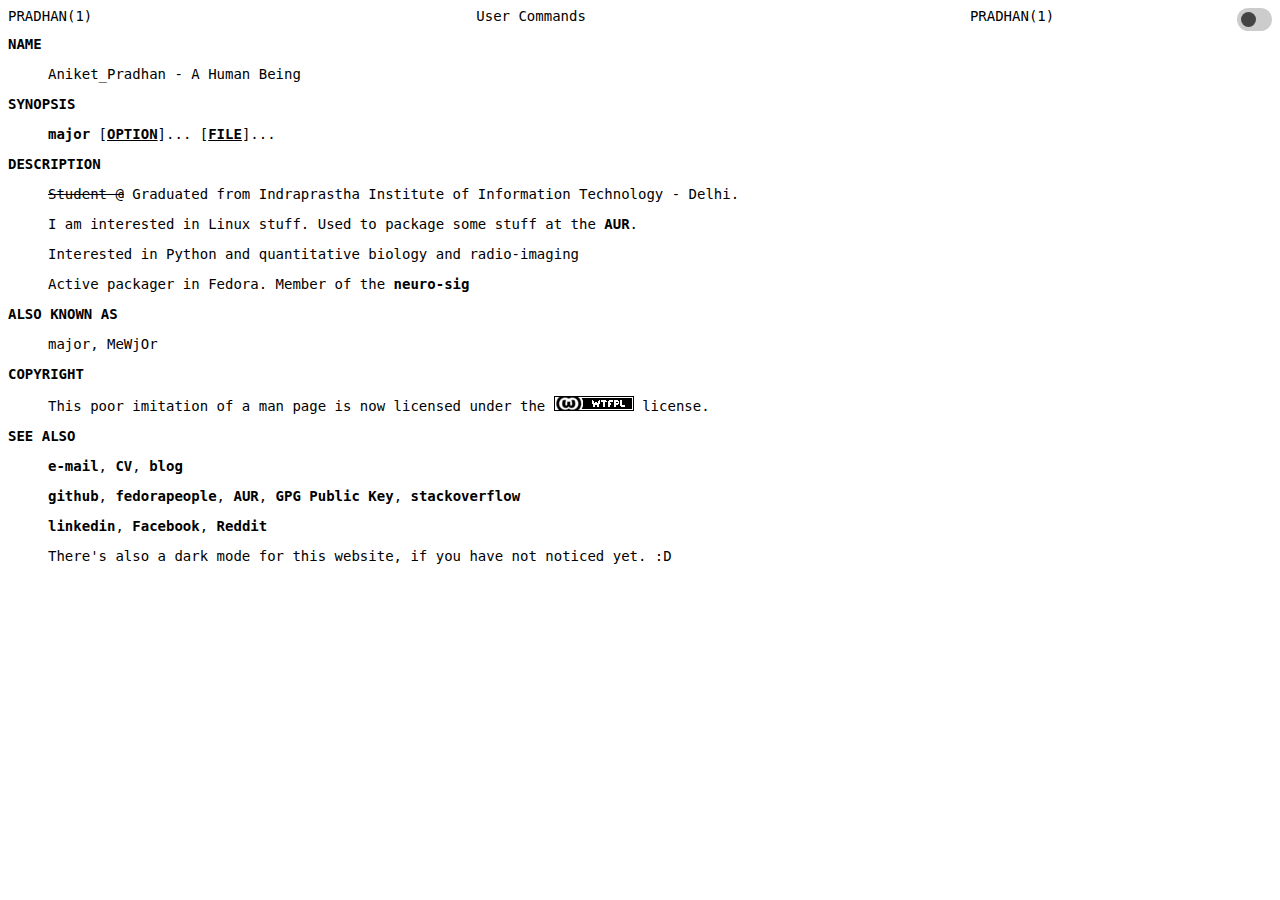
<file: index.html>
<html>
	<head>
		<meta charset="utf-8">
		<meta name="viewport" content="width=device-width, initial-scale=1">
		<title>Aniket Pradhan</title>
		<style type="text/css">
			:root {
				--link-color: #000000;
				--bg-color: #fff;
				--text-color: #000000;
			}
			[data-theme="dark"] {
				--bg-color: #161625;
				--link-color: #FF5733;
				--text-color: #FFFFFF;
			}
			* {
				color: var(--text-color);
				font-family: monospace;
				font-size: 14px;
				/* max-width: 520px; */
			}
			body {
				background-color: var(--bg-color);
			}
			a {
				color: var(--link-color);
				font-weight: bold;
				text-decoration: none;
			} 
			h1 {
				color: --var(--text-color);
				font-weight: normal;
			}
			tab {
				display: inline-block; 
				margin-left: 5px; 
			}
			@media only screen and (min-width: 360px) {
				tab {
					margin-left: 20px;
				}
			}
			@media only screen and (min-width: 600px) {
				tab {
					margin-left: 20vw;
				}
			}
			@media only screen and (min-width: 768px) {
				tab {
					margin-left: 30vw;
				}
			}

			.theme-switch-wrapper {
				float: right;
				display: flex;
				align-items: center;

				/* em {
					margin-left: 10px;
					font-size: 1rem;
				} */
			}
			.theme-switch {
				display: inline-block;
				height: 23px;
				position: relative;
				width: 35px;
			}

			.theme-switch input {
				display:none;
			}

			.slider {
				background-color: #ccc;
				bottom: 0;
				cursor: pointer;
				left: 0;
				position: absolute;
				right: 0;
				top: 0;
				transition: .4s;
			}

			.slider:before {
				background-color: #fff;
				bottom: 4px;
				content: "";
				height: 15px;
				left: 4px;
				position: absolute;
				transition: .4s;
				width: 15px;
			}

			input:checked + .slider {
				background-color: #444444;
			}

			.slider.round:before {
				background-color: #444444;
			}

			input:checked + .slider.round:before {
				background-color: #FFFFFF;
			}

			input:checked + .slider:before {
				transform: translateX(11px);
			}

			.slider.round {
				border-radius: 15px;
			}

			.slider.round:before {
				border-radius: 50%;
			}
		</style>
	</head>
	<body>
		<div class="theme-switch-wrapper">
		<label class="theme-switch" for="checkbox">
			<input type="checkbox" id="checkbox" />
			<div class="slider round"></div>
		</label>
		</div>
		<div>
			<h1>PRADHAN(1)<tab>User Commands<tab>PRADHAN(1)</h1>
			<h2>NAME</h2>
			<blockquote>
			<p>Aniket_Pradhan - A Human Being</p>
			</blockquote>
			<h2>SYNOPSIS</h2>
			<blockquote>
			<p>
				<b>major</b> [<b><u>OPTION</u></b>]... [<b><u>FILE</u></b>]...
			</p>
			</blockquote>
			<h2>DESCRIPTION</h2>

			<blockquote>
				<p><del>Student @</del> Graduated from Indraprastha Institute of Information Technology - Delhi.</p>
				<p>I am interested in Linux stuff. Used to package some stuff at the <a href="https://aur.archlinux.org">AUR</a>.</p>
				<p>Interested in Python and quantitative biology and radio-imaging</p>
				<p>Active packager in Fedora. Member of the <a href="https://neuro.fedoraproject.org">neuro-sig</a></p>
			</blockquote>

			<h2>ALSO KNOWN AS</h2>
			<blockquote>
				<p>major, MeWjOr</p>
			</blockquote>

			<h2>COPYRIGHT</h2>
			<blockquote>
				<p>This poor imitation of a man page is now licensed under the <a href="http://www.wtfpl.net/"><img
					src="images/wtfpl-badge-4.png"
					width="80" height="15" alt="WTFPL" /></a> license.</p>
			</blockquote>

			<h2>SEE ALSO</h2>
			<blockquote>
				<p><a href="mailto:aniketpradhan1999@gmail.com">e-mail</a>, <a href="documents/CV.pdf">CV</a>, <a href="https://rocketmajor.wordpress.com/author/aniketpradhan1999/">blog</a></p>
				<p><a href="https://github.com/Aniket-Pradhan">github</a>, <a href="https://fedoraproject.org/wiki/User:Major/">fedorapeople</a>, <a href="https://aur.archlinux.org/account/major/">AUR</a>, <a href="documents/pubGPG">GPG Public Key</a>, <a href="https://stackoverflow.com/users/8726146/major">stackoverflow</a></p>
				<p><a href="https://www.linkedin.com/in/ap9989/">linkedin</a>, <a href="https://www.facebook.com/aniket.pradhan.311">Facebook</a>, <a href="http://www.nooooooooooooooo.com/">Reddit</a></p>
				<p>There's also a dark mode for this website, if you have not noticed yet. :D</p>
			</blockquote>
		</div>
	</body>
	<script>
	const toggleSwitch = document.querySelector('.theme-switch input[type="checkbox"]');
	const currentTheme = localStorage.getItem('aniket_theme');

	if (currentTheme) {
		document.documentElement.setAttribute('data-theme', currentTheme);
	
		if (currentTheme === 'dark') {
			toggleSwitch.checked = true;
		}
	}

	function switchTheme(e) {
		if (e.target.checked) {
			document.documentElement.setAttribute('data-theme', 'dark');
			localStorage.setItem('aniket_theme', 'dark');
		}
		else {        document.documentElement.setAttribute('data-theme', 'light');
			localStorage.setItem('aniket_theme', 'light');
		}    
	}

	toggleSwitch.addEventListener('change', switchTheme, false);
	</script>
</html>
</file>
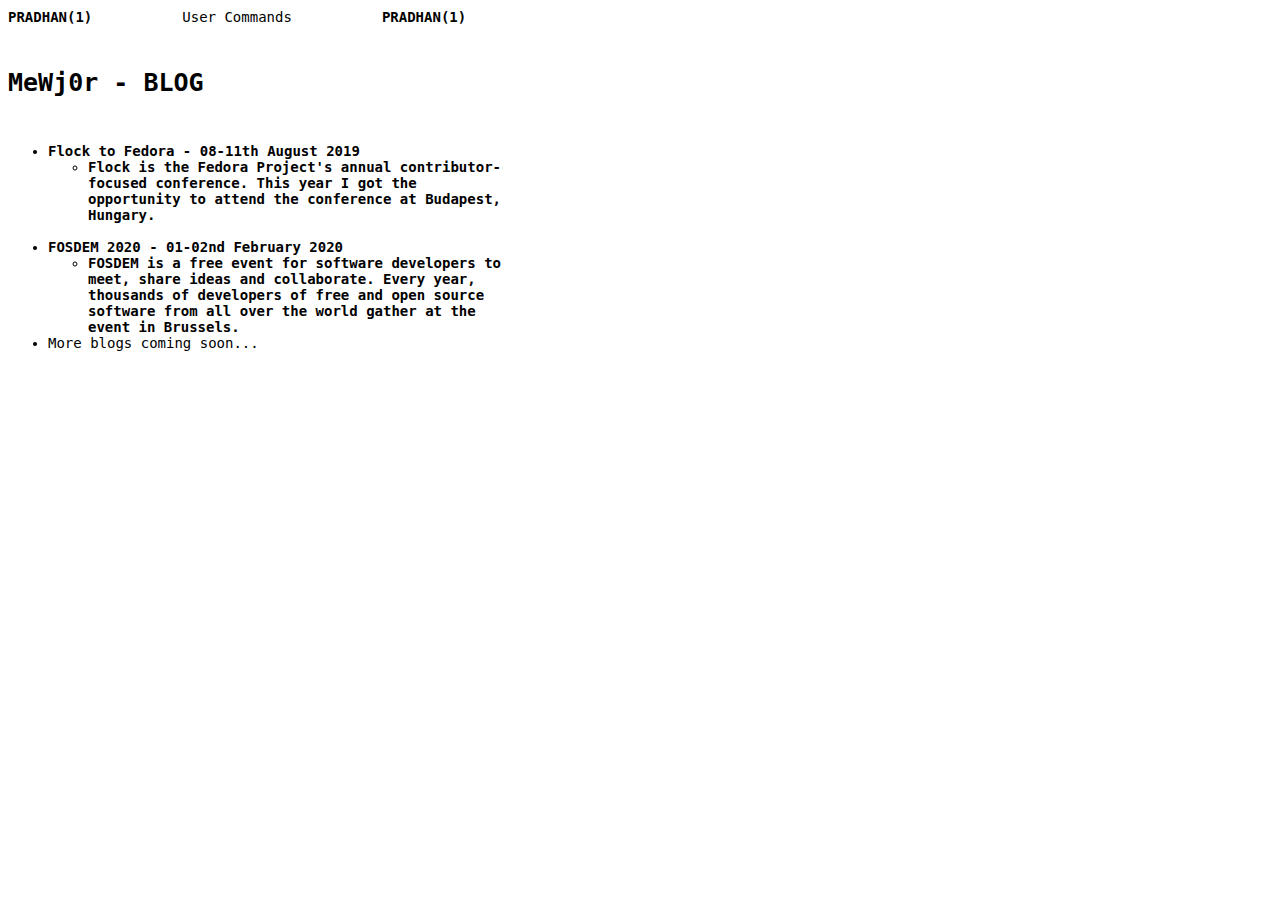
<file: blog_home.html>
<!DOCTYPE html>
<html>
<head>
	<title>MeWj0r - Blog</title>
	<meta charset="utf-8">
	<meta name="viewport" content="width=device-width, initial-scale=1">
	<style type="text/css">
		* {
			font-family: monospace;
			font-size: 14px;
			max-width: 520px;
		}
		a {
			color: black;
			font-weight: bold;
			text-decoration: none;
		} 
		h1 {
			font-weight: normal;
		}
		tab {
			display: inline-block; 
			margin-left: 90px; 
		}
		#blog_header {
			font-size: 25px;
			font-weight: bold;
		}
	</style>
</head>
<body>
	<div>
		<!-- <h1>Homepage<tab><tab>PRADHAN(1)</h1> -->
		<h1><a href="index.html">PRADHAN(1)</a><tab>User Commands<tab><a href="index.html">PRADHAN(1)</a></h1>
		<br>
		<h1 id="blog_header">MeWj0r - BLOG</h1>
		<br>
		<ul>
			<li><a href="blogs/flocktofedora_blog_styled.html">Flock to Fedora - 08-11th August 2019</a></li>
			<ul>
				<li>
					<a href="blogs/flocktofedora_blog_styled.html">
						Flock is the Fedora Project's annual contributor-focused conference. This year I got the opportunity to attend the conference at Budapest, Hungary.
					</a>
				</li>
			</ul>
			<br>
			<li><a href="blogs/fosdem_report.html">FOSDEM 2020 - 01-02nd February 2020</a></li>
			<ul>
				<li>
					<a href="blogs/fosdem_report.html">
						FOSDEM is a free event for software developers to meet, share ideas and collaborate. Every year, thousands of developers of free and open source software from all over the world gather at the event in Brussels.
					</a>
				</li>
			</ul>
			<li>More blogs coming soon...</li>
		</ul>
	</div>
</body>
</html>
</file>
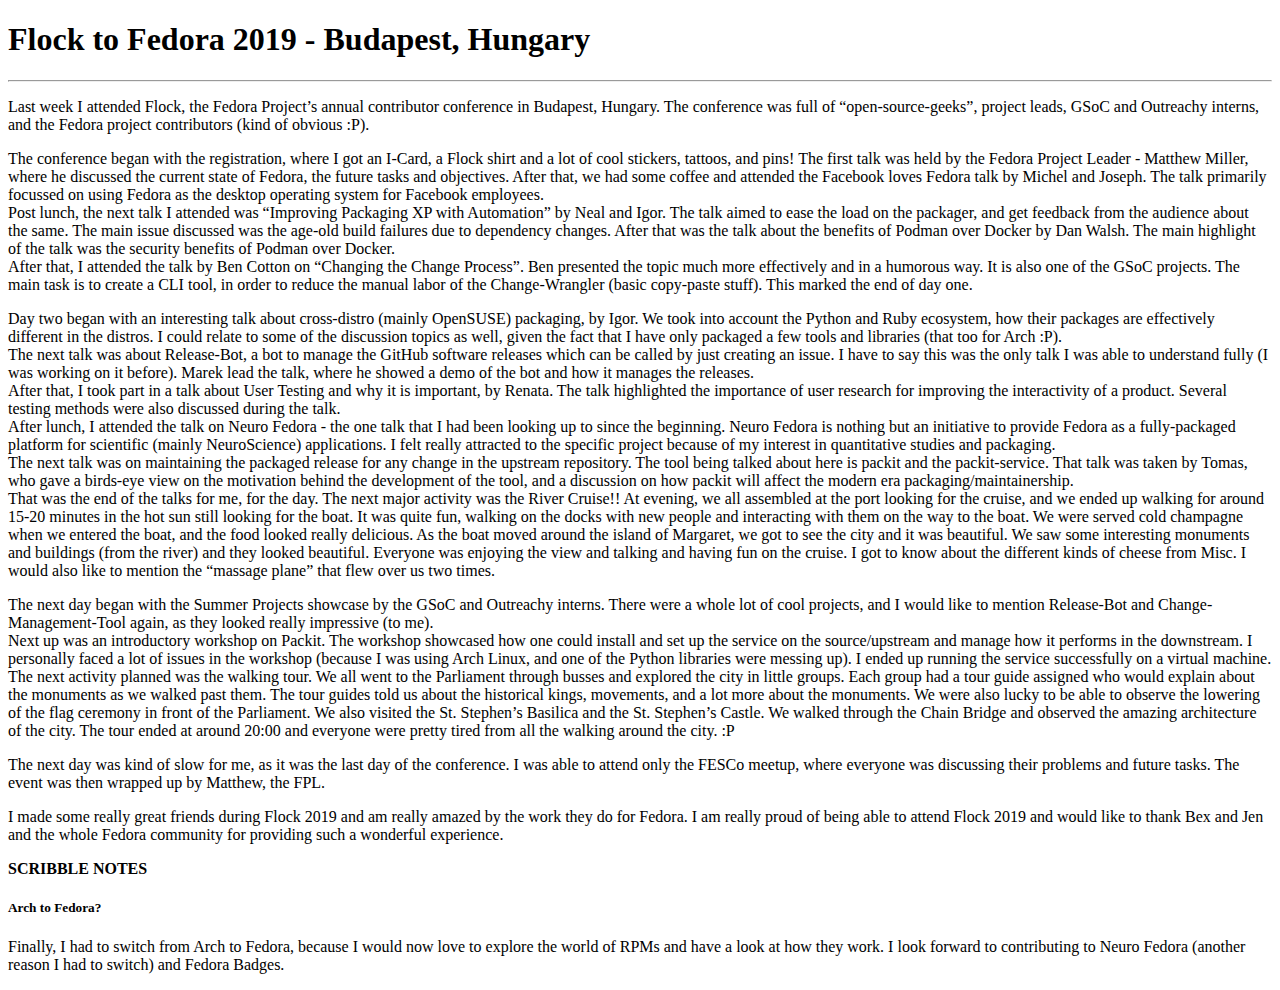
<file: blogs/flocktofedora_blog.html>
<!DOCTYPE html><html><head><meta charset="utf-8"><title>FlockToFedora_report.md</title><style></style></head><body id="preview">
<h1 class="code-line" data-line-start=0 data-line-end=1 ><a id="Flock_to_Fedora_2019__Budapest_Hungary_0"></a>Flock to Fedora 2019 - Budapest, Hungary</h1>
<hr>
<p class="has-line-data" data-line-start="2" data-line-end="3">Last week I attended Flock, the Fedora Project’s annual contributor conference in Budapest, Hungary. The conference was full of “open-source-geeks”, project leads, GSoC and Outreachy interns, and the Fedora project contributors (kind of obvious :P).</p>
<p class="has-line-data" data-line-start="4" data-line-end="7">The conference began with the registration, where I got an I-Card, a Flock shirt and a lot of cool stickers, tattoos, and pins! The first talk was held by the Fedora Project Leader - Matthew Miller, where he discussed the current state of Fedora, the future tasks and objectives. After that, we had some coffee and attended the Facebook loves Fedora talk by Michel and Joseph. The talk primarily focussed on using Fedora as the desktop operating system for Facebook employees.<br>
Post lunch, the next talk I attended was “Improving Packaging XP with Automation” by Neal and Igor. The talk aimed to ease the load on the packager, and get feedback from the audience about the same. The main issue discussed was the age-old build failures due to dependency changes. After that was the talk about the benefits of Podman over Docker by Dan Walsh. The main highlight of the talk was the security benefits of Podman over Docker.<br>
After that, I attended the talk by Ben Cotton on “Changing the Change Process”. Ben presented the topic much more effectively and in a humorous way. It is also one of the GSoC projects. The main task is to create a CLI tool, in order to reduce the manual labor of the Change-Wrangler (basic copy-paste stuff). This marked the end of day one.</p>
<p class="has-line-data" data-line-start="8" data-line-end="14">Day two began with an interesting talk about cross-distro (mainly OpenSUSE) packaging, by Igor. We took into account the Python and Ruby ecosystem, how their packages are effectively different in the distros. I could relate to some of the discussion topics as well, given the fact that I have only packaged a few tools and libraries (that too for Arch :P).<br>
The next talk was about Release-Bot, a bot to manage the GitHub software releases which can be called by just creating an issue. I have to say this was the only talk I was able to understand fully (I was working on it before). Marek lead the talk, where he showed a demo of the bot and how it manages the releases.<br>
After that, I took part in a talk about User Testing and why it is important, by Renata. The talk highlighted the importance of user research for improving the interactivity of a product. Several testing methods were also discussed during the talk.<br>
After lunch, I attended the talk on Neuro Fedora - the one talk that I had been looking up to since the beginning. Neuro Fedora is nothing but an initiative to provide Fedora as a fully-packaged platform for scientific (mainly NeuroScience) applications. I felt really attracted to the specific project because of my interest in quantitative studies and packaging.<br>
The next talk was on maintaining the packaged release for any change in the upstream repository. The tool being talked about here is packit and the packit-service. That talk was taken by Tomas, who gave a birds-eye view on the motivation behind the development of the tool, and a discussion on how packit will affect the modern era packaging/maintainership.<br>
That was the end of the talks for me, for the day. The next major activity was the River Cruise!! At evening, we all assembled at the port looking for the cruise, and we ended up walking for around 15-20 minutes in the hot sun still looking for the boat. It was quite fun, walking on the docks with new people and interacting with them on the way to the boat. We were served cold champagne when we entered the boat, and the food looked really delicious. As the boat moved around the island of Margaret, we got to see the city and it was beautiful. We saw some interesting monuments and buildings (from the river) and they looked beautiful. Everyone was enjoying the view and talking and having fun on the cruise. I got to know about the different kinds of cheese from Misc. I would also like to mention the “massage plane” that flew over us two times.</p>
<p class="has-line-data" data-line-start="15" data-line-end="18">The next day began with the Summer Projects showcase by the GSoC and Outreachy interns. There were a whole lot of cool projects, and I would like to mention Release-Bot and Change-Management-Tool again, as they looked really impressive (to me).<br>
Next up was an introductory workshop on Packit. The workshop showcased how one could install and set up the service on the source/upstream and manage how it performs in the downstream. I personally faced a lot of issues in the workshop (because I was using Arch Linux, and one of the Python libraries were messing up). I ended up running the service successfully on a virtual machine.<br>
The next activity planned was the walking tour. We all went to the Parliament through busses and explored the city in little groups. Each group had a tour guide assigned who would explain about the monuments as we walked past them. The tour guides told us about the historical kings, movements, and a lot more about the monuments. We were also lucky to be able to observe the lowering of the flag ceremony in front of the Parliament. We also visited the St. Stephen’s Basilica and the St. Stephen’s Castle. We walked through the Chain Bridge and observed the amazing architecture of the city. The tour ended at around 20:00 and everyone were pretty tired from all the walking around the city. :P</p>
<p class="has-line-data" data-line-start="19" data-line-end="20">The next day was kind of slow for me, as it was the last day of the conference. I was able to attend only the FESCo meetup, where everyone was discussing their problems and future tasks. The event was then wrapped up by Matthew, the FPL.</p>
<p class="has-line-data" data-line-start="21" data-line-end="22">I made some really great friends during Flock 2019 and am really amazed by the work they do for Fedora. I am really proud of being able to attend Flock 2019 and would like to thank Bex and Jen and the whole Fedora community for providing such a wonderful experience.</p>
<p class="has-line-data" data-line-start="24" data-line-end="25"><strong>SCRIBBLE NOTES</strong></p>
<h5 class="code-line" data-line-start=25 data-line-end=26 ><a id="Arch_to_Fedora_25"></a>Arch to Fedora?</h5>
<p class="has-line-data" data-line-start="26" data-line-end="27">Finally, I had to switch from Arch to Fedora, because I would now love to explore the world of RPMs and have a look at how they work. I look forward to contributing to Neuro Fedora (another reason I had to switch) and Fedora Badges.</p>

</body></html>
</file>
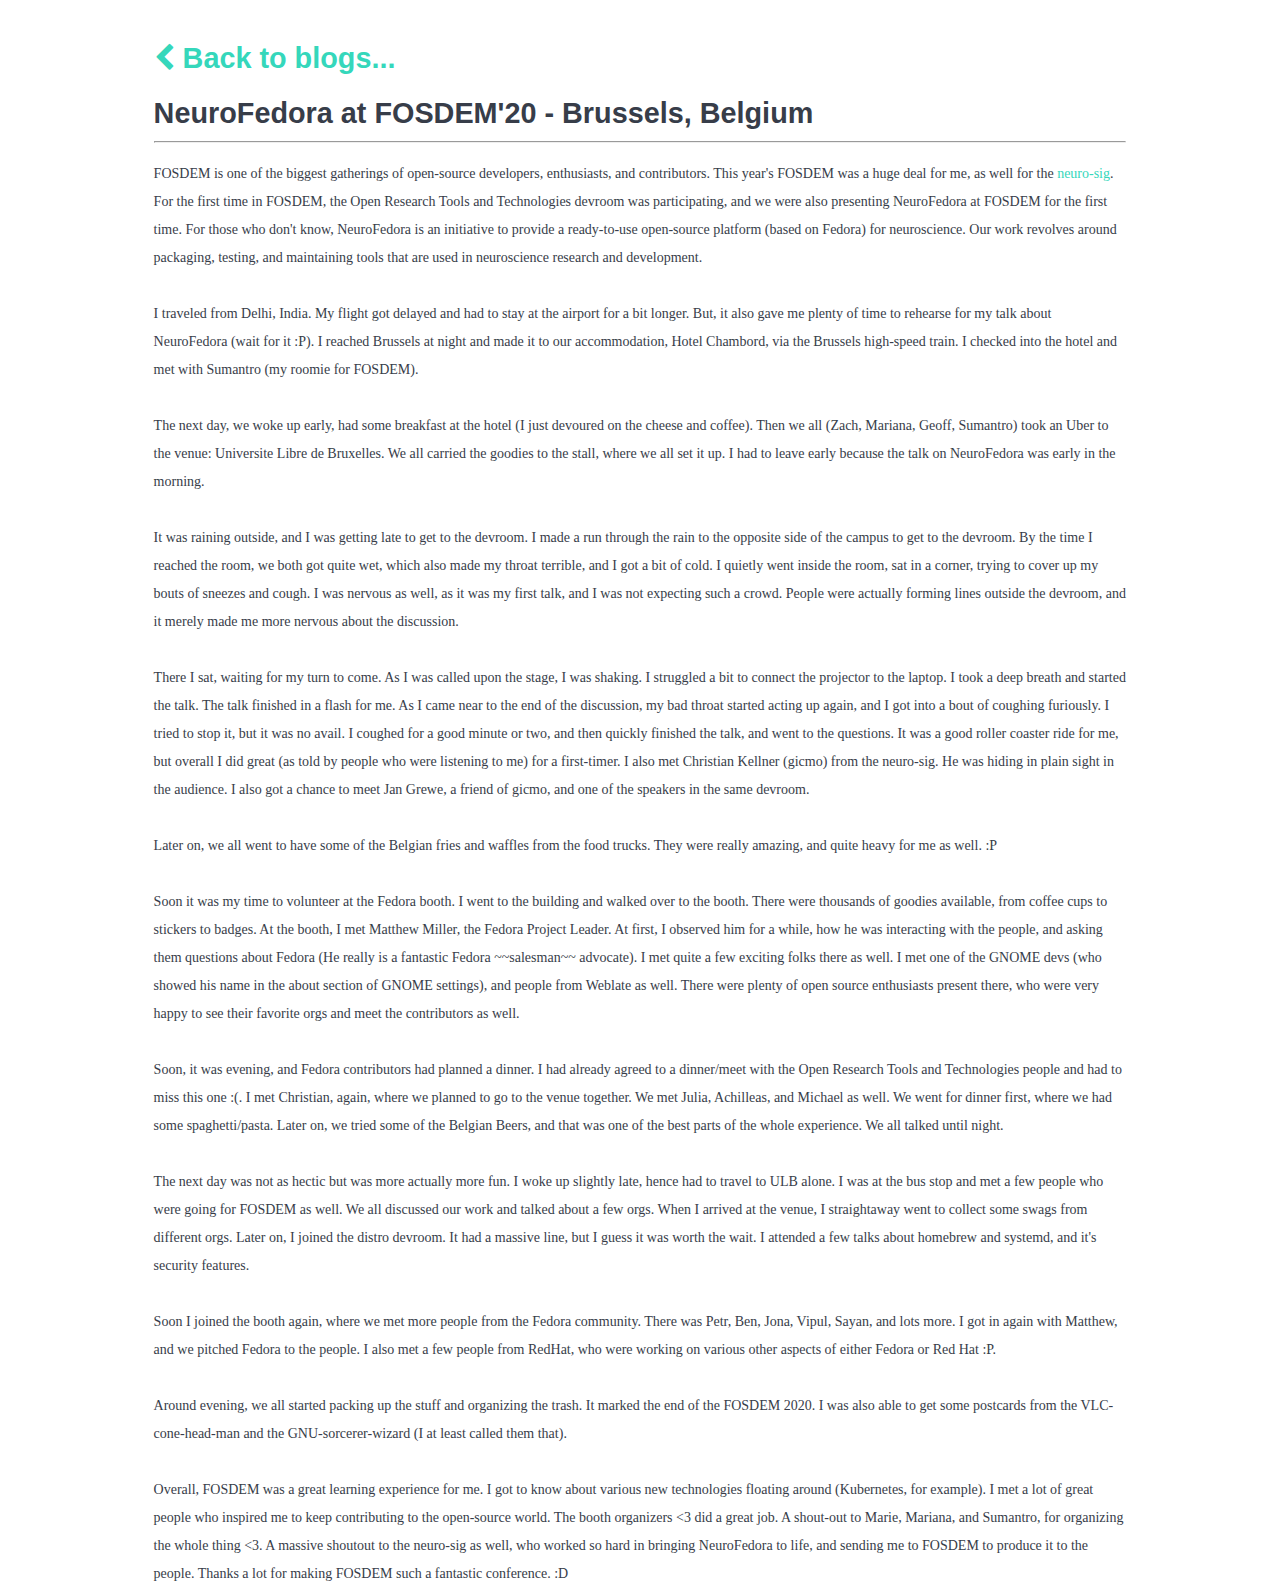
<file: blogs/fosdem_report.html>
<!DOCTYPE html>
<html lang="en">
            <head>
<meta charset="utf-8">
            <style type="text/css">
code {
color:#c7254e;
background-color:#f9f2f4;
border-radius:4px;
}

code,kbd {
font-size:1em;
padding:2px 4px;
}

kbd {
color:#fff;
background-color:#333;
border-radius:3px;
box-shadow:inset 0 -1px 0 rgba(0,0,0,.25);
}

kbd kbd {
font-size:100%;
box-shadow:none;
padding:0;
}

pre {
display:block;
word-break:break-all;
word-wrap:break-word;
color:#333;
background-color:#f5f5f5;
border:1px solid #ccc;
border-radius:4px;
overflow:auto;
font-size:1rem;
line-height:2rem;
background:linear-gradient(tobottom,#fff0,#fff.75rem,#f5f7fa.75rem,#f5f7fa2.75rem,#fff2.75rem,#fff4rem);
background-size:100% 4rem;
border-color:#D3DAEA;
margin:0 0 10px;
padding:.66001rem 9.5px 9.5px;
}

pre code {
font-size:inherit;
color:inherit;
white-space:pre-wrap;
background-color:transparent;
border-radius:0;
padding:0;
}

.pre-scrollable {
max-height:340px;
overflow-y:scroll;
}

table {
background-color:transparent;
border-collapse:collapse;
border-spacing:0;
}

th {
text-align:left;
}

.table {
width:100%;
max-width:100%;
margin-bottom:20px;
}

.table>thead>tr>th {
line-height:1.4285714;
border-top:1px solid #ddd;
vertical-align:bottom;
border-bottom:2px solid #ddd;
padding:8px;
}

.table>thead>tr>td,.table>tbody>tr>th,.table>tbody>tr>td,.table>tfoot>tr>th,.table>tfoot>tr>td {
line-height:1.4285714;
vertical-align:top;
border-top:1px solid #ddd;
padding:8px;
}

.table>caption+thead>tr:first-child>th,.table>caption+thead>tr:first-child>td,.table>colgroup+thead>tr:first-child>th,.table>colgroup+thead>tr:first-child>td,.table>thead:first-child>tr:first-child>th,.table>thead:first-child>tr:first-child>td {
border-top:0;
}

.table>tbody+tbody {
border-top:2px solid #ddd;
}

.table .table {
background-color:#fff;
}

.table-condensed>thead>tr>th,.table-condensed>thead>tr>td,.table-condensed>tbody>tr>th,.table-condensed>tbody>tr>td,.table-condensed>tfoot>tr>th,.table-condensed>tfoot>tr>td {
padding:5px;
}

.table-bordered,.table-bordered>thead>tr>th,.table-bordered>thead>tr>td,.table-bordered>tbody>tr>th,.table-bordered>tbody>tr>td,.table-bordered>tfoot>tr>th,.table-bordered>tfoot>tr>td {
border:1px solid #ddd;
}

.table-bordered>thead>tr>th,.table-bordered>thead>tr>td {
border-bottom-width:2px;
}

.table-striped>tbody>tr:nth-child(odd)>td,.table-striped>tbody>tr:nth-child(odd)>th {
background-color:#f9f9f9;
}

table col[class*="col-"] {
position:static;
float:none;
display:table-column;
}

table td[class*="col-"],table th[class*="col-"] {
position:static;
float:none;
display:table-cell;
}

.table-hover>tbody>tr>td.active:hover,.table-hover>tbody>tr>th.active:hover,.table-hover>tbody>tr.active:hover>td,.table-hover>tbody>tr:hover>.active,.table-hover>tbody>tr.active:hover>th {
background-color:#e8e8e8;
}

.table>thead>tr>td.success,.table>thead>tr>th.success,.table>thead>tr.success>td,.table>thead>tr.success>th,.table>tbody>tr>td.success,.table>tbody>tr>th.success,.table>tbody>tr.success>td,.table>tbody>tr.success>th,.table>tfoot>tr>td.success,.table>tfoot>tr>th.success,.table>tfoot>tr.success>td,.table>tfoot>tr.success>th {
background-color:#dff0d8;
}

.table-hover>tbody>tr>td.success:hover,.table-hover>tbody>tr>th.success:hover,.table-hover>tbody>tr.success:hover>td,.table-hover>tbody>tr:hover>.success,.table-hover>tbody>tr.success:hover>th {
background-color:#d0e9c6;
}

.table>thead>tr>td.info,.table>thead>tr>th.info,.table>thead>tr.info>td,.table>thead>tr.info>th,.table>tbody>tr>td.info,.table>tbody>tr>th.info,.table>tbody>tr.info>td,.table>tbody>tr.info>th,.table>tfoot>tr>td.info,.table>tfoot>tr>th.info,.table>tfoot>tr.info>td,.table>tfoot>tr.info>th {
background-color:#d9edf7;
}

.table-hover>tbody>tr>td.info:hover,.table-hover>tbody>tr>th.info:hover,.table-hover>tbody>tr.info:hover>td,.table-hover>tbody>tr:hover>.info,.table-hover>tbody>tr.info:hover>th {
background-color:#c4e3f3;
}

.table>thead>tr>td.warning,.table>thead>tr>th.warning,.table>thead>tr.warning>td,.table>thead>tr.warning>th,.table>tbody>tr>td.warning,.table>tbody>tr>th.warning,.table>tbody>tr.warning>td,.table>tbody>tr.warning>th,.table>tfoot>tr>td.warning,.table>tfoot>tr>th.warning,.table>tfoot>tr.warning>td,.table>tfoot>tr.warning>th {
background-color:#fcf8e3;
}

.table-hover>tbody>tr>td.warning:hover,.table-hover>tbody>tr>th.warning:hover,.table-hover>tbody>tr.warning:hover>td,.table-hover>tbody>tr:hover>.warning,.table-hover>tbody>tr.warning:hover>th {
background-color:#faf2cc;
}

.table>thead>tr>td.danger,.table>thead>tr>th.danger,.table>thead>tr.danger>td,.table>thead>tr.danger>th,.table>tbody>tr>td.danger,.table>tbody>tr>th.danger,.table>tbody>tr.danger>td,.table>tbody>tr.danger>th,.table>tfoot>tr>td.danger,.table>tfoot>tr>th.danger,.table>tfoot>tr.danger>td,.table>tfoot>tr.danger>th {
background-color:#f2dede;
}

.table-hover>tbody>tr>td.danger:hover,.table-hover>tbody>tr>th.danger:hover,.table-hover>tbody>tr.danger:hover>td,.table-hover>tbody>tr:hover>.danger,.table-hover>tbody>tr.danger:hover>th {
background-color:#ebcccc;
}

fieldset {
min-width:0;
border:1px solid silver;
margin:0 2px;
padding:.35em .625em .75em;
}

legend {
display:block;
width:100%;
margin-bottom:20px;
font-size:21px;
line-height:inherit;
color:#333;
border-bottom:1px solid #e5e5e5;
border:0;
padding:0;
}

label {
display:inline-block;
max-width:100%;
margin-bottom:5px;
font-weight:700;
}

input[type="radio"],input[type="checkbox"] {
line-height:normal;
margin:1px \9 0 0 0;
}

output {
padding-top:7px;
}

output,.form-control {
display:block;
font-size:14px;
line-height:1.4285714;
color:#555;
}

.form-control {
width:100%;
height:34px;
background-color:#fff;
background-image:none;
border:1px solid #ccc;
border-radius:4px;
box-shadow:inset 0 1px 1px rgba(0,0,0,.075);
transition:border-color ease-in-out .15s,box-shadow ease-in-out .15s;
padding:6px 12px;
}

.form-control:focus {
outline:0;
box-shadow:inset 0 1px 1px rgba(0,0,0,.075),0 0 8px rgba(102,175,233,.6);
border-color:#66afe9;
}

.form-control::-moz-placeholder {
color:#777;
opacity:1;
}

.form-control[disabled],.form-control[readonly],fieldset[disabled] .form-control {
cursor:not-allowed;
background-color:#eee;
opacity:1;
}

input[type="date"],input[type="time"],input[type="datetime-local"],input[type="month"] {
line-height:1.4285714 \0;
}

input[type="date"].input-sm,.form-horizontal .form-group-sm input[type="date"].form-control,.input-group-sm>input[type="date"].form-control,.input-group-sm>input[type="date"].input-group-addon,.input-group-sm>.input-group-btn>input[type="date"].btn,input[type="time"].input-sm,.form-horizontal .form-group-sm input[type="time"].form-control,.input-group-sm>input[type="time"].form-control,.input-group-sm>input[type="time"].input-group-addon,.input-group-sm>.input-group-btn>input[type="time"].btn,input[type="datetime-local"].input-sm,.form-horizontal .form-group-sm input[type="datetime-local"].form-control,.input-group-sm>input[type="datetime-local"].form-control,.input-group-sm>input[type="datetime-local"].input-group-addon,.input-group-sm>.input-group-btn>input[type="datetime-local"].btn,input[type="month"].input-sm,.form-horizontal .form-group-sm input[type="month"].form-control,.input-group-sm>input[type="month"].form-control,.input-group-sm>input[type="month"].input-group-addon,.input-group-sm>.input-group-btn>input[type="month"].btn {
line-height:30px;
}

input[type="date"].input-lg,.form-horizontal .form-group-lg input[type="date"].form-control,.input-group-lg>input[type="date"].form-control,.input-group-lg>input[type="date"].input-group-addon,.input-group-lg>.input-group-btn>input[type="date"].btn,input[type="time"].input-lg,.form-horizontal .form-group-lg input[type="time"].form-control,.input-group-lg>input[type="time"].form-control,.input-group-lg>input[type="time"].input-group-addon,.input-group-lg>.input-group-btn>input[type="time"].btn,input[type="datetime-local"].input-lg,.form-horizontal .form-group-lg input[type="datetime-local"].form-control,.input-group-lg>input[type="datetime-local"].form-control,.input-group-lg>input[type="datetime-local"].input-group-addon,.input-group-lg>.input-group-btn>input[type="datetime-local"].btn,input[type="month"].input-lg,.form-horizontal .form-group-lg input[type="month"].form-control,.input-group-lg>input[type="month"].form-control,.input-group-lg>input[type="month"].input-group-addon,.input-group-lg>.input-group-btn>input[type="month"].btn {
line-height:46px;
}

.form-group {
margin-bottom:15px;
}

.radio,.checkbox {
position:relative;
display:block;
min-height:20px;
margin-top:10px;
margin-bottom:10px;
}

.radio label,.checkbox label {
padding-left:20px;
margin-bottom:0;
font-weight:400;
cursor:pointer;
}

.radio input[type="radio"],.radio-inline input[type="radio"],.checkbox input[type="checkbox"],.checkbox-inline input[type="checkbox"] {
position:absolute;
margin-left:-20px;
margin-top:4px \9;
}

.radio+.radio,.checkbox+.checkbox {
margin-top:-5px;
}

.radio-inline,.checkbox-inline {
display:inline-block;
padding-left:20px;
margin-bottom:0;
vertical-align:middle;
font-weight:400;
cursor:pointer;
}

.radio-inline+.radio-inline,.checkbox-inline+.checkbox-inline {
margin-top:0;
margin-left:10px;
}

input[type="radio"][disabled],input[type="radio"].disabled,fieldset[disabled] input[type="radio"],input[type="checkbox"][disabled],input[type="checkbox"].disabled,fieldset[disabled] input[type="checkbox"],.radio-inline.disabled,fieldset[disabled] .radio-inline,.checkbox-inline.disabled,fieldset[disabled] .checkbox-inline,.radio.disabled label,fieldset[disabled] .radio label,.checkbox.disabled label,fieldset[disabled] .checkbox label {
cursor:not-allowed;
}

.form-control-static {
padding-top:7px;
padding-bottom:7px;
margin-bottom:0;
}

.form-control-static.input-lg,.form-horizontal .form-group-lg .form-control-static.form-control,.input-group-lg>.form-control-static.form-control,.input-group-lg>.form-control-static.input-group-addon,.input-group-lg>.input-group-btn>.form-control-static.btn,.form-control-static.input-sm,.form-horizontal .form-group-sm .form-control-static.form-control,.input-group-sm>.form-control-static.form-control,.input-group-sm>.form-control-static.input-group-addon,.input-group-sm>.input-group-btn>.form-control-static.btn {
padding-left:0;
padding-right:0;
}

.input-group-sm>.input-group-addon {
height:30px;
line-height:1.5;
}

select.input-sm,.form-horizontal .form-group-sm select.form-control,.input-group-sm>select.form-control,.input-group-sm>select.input-group-addon,.input-group-sm>.input-group-btn>select.btn {
height:30px;
line-height:30px;
}

.input-group-lg>.input-group-addon {
height:46px;
line-height:1.33;
}

select.input-lg,.form-horizontal .form-group-lg select.form-control,.input-group-lg>select.form-control,.input-group-lg>select.input-group-addon,.input-group-lg>.input-group-btn>select.btn {
height:46px;
line-height:46px;
}

.has-feedback .form-control {
padding-right:42.5px;
}

.form-control-feedback {
position:absolute;
top:25px;
right:0;
z-index:2;
display:block;
width:34px;
height:34px;
line-height:34px;
text-align:center;
}

.input-lg+.form-control-feedback,.form-horizontal .form-group-lg .form-control+.form-control-feedback,.input-group-lg>.form-control+.form-control-feedback,.input-group-lg>.input-group-addon+.form-control-feedback,.input-group-lg>.input-group-btn>.btn+.form-control-feedback {
width:46px;
height:46px;
line-height:46px;
}

.input-sm+.form-control-feedback,.form-horizontal .form-group-sm .form-control+.form-control-feedback,.input-group-sm>.form-control+.form-control-feedback,.input-group-sm>.input-group-addon+.form-control-feedback,.input-group-sm>.input-group-btn>.btn+.form-control-feedback {
width:30px;
height:30px;
line-height:30px;
}

.has-success .form-control {
box-shadow:inset 0 1px 1px rgba(0,0,0,.075);
border-color:#3c763d;
}

.has-success .form-control:focus {
box-shadow:inset 0 1px 1px rgba(0,0,0,.075),0 0 6px #67b168;
border-color:#2b542c;
}

.has-success .input-group-addon {
color:#3c763d;
background-color:#dff0d8;
border-color:#3c763d;
}

.has-warning .form-control {
box-shadow:inset 0 1px 1px rgba(0,0,0,.075);
border-color:#8a6d3b;
}

.has-warning .form-control:focus {
box-shadow:inset 0 1px 1px rgba(0,0,0,.075),0 0 6px #c0a16b;
border-color:#66512c;
}

.has-warning .input-group-addon {
color:#8a6d3b;
background-color:#fcf8e3;
border-color:#8a6d3b;
}

.has-error .form-control {
box-shadow:inset 0 1px 1px rgba(0,0,0,.075);
border-color:#a94442;
}

.has-error .form-control:focus {
box-shadow:inset 0 1px 1px rgba(0,0,0,.075),0 0 6px #ce8483;
border-color:#843534;
}

.has-error .input-group-addon {
color:#a94442;
background-color:#f2dede;
border-color:#a94442;
}

.has-feedback label.sr-only~.form-control-feedback {
top:0;
}

.help-block {
display:block;
margin-top:5px;
margin-bottom:10px;
color:#737373;
}

.form-horizontal .radio,.form-horizontal .checkbox,.form-horizontal .radio-inline,.form-horizontal .checkbox-inline {
margin-top:0;
margin-bottom:0;
padding-top:7px;
}

.form-horizontal .radio,.form-horizontal .checkbox {
min-height:27px;
}

.form-horizontal .form-group {
margin-left:-15px;
margin-right:-15px;
}

.form-horizontal .form-group:after {
content:" ";
display:table;
clear:both;
}

.form-horizontal .has-feedback .form-control-feedback {
top:0;
right:15px;
}

.btn {
vertical-align:middle;
cursor:pointer;
background-image:none;
border:1px solid transparent;
white-space:nowrap;
-webkit-user-select:none;
-moz-user-select:none;
-ms-user-select:none;
user-select:none;
text-align:center;
display:inline-block;
width:100%;
text-transform:uppercase;
font-weight:600;
font-family:"Source Sans Pro","Helvetica Neue",Helvetica,Arial,sans-serif;
font-size:14px;
text-shadow:0 1px 0 #1b8b77;
background-color:#35D7BB;
border-radius:3px;
line-height:1;
color:#fff;
transition:all .15s linear;
-webkit-font-smoothing:antialiased;
margin:0 auto 16px;
padding:16px 24px;
}

.btn:hover,.btn:focus {
color:#333;
text-decoration:none;
}

.btn:active,.btn.active {
outline:0;
background-image:none;
box-shadow:inset 0 3px 5px rgba(0,0,0,.125);
}

.btn.disabled,.btn[disabled],fieldset[disabled] .btn {
cursor:not-allowed;
pointer-events:none;
opacity:.65;
filter:alpha(opacity=65);
box-shadow:none;
}

.btn-default {
color:#333;
background-color:#fff;
border-color:#ccc;
}

.btn-default:hover,.btn-default:focus,.btn-default:active,.btn-default.active,.open>.btn-default.dropdown-toggle {
color:#333;
background-color:#e6e6e6;
border-color:#adadad;
}

.btn-default.disabled,.btn-default.disabled:hover,.btn-default.disabled:focus,.btn-default.disabled:active,.btn-default.disabled.active,.btn-default[disabled],.btn-default[disabled]:hover,.btn-default[disabled]:focus,.btn-default[disabled]:active,.btn-default[disabled].active,fieldset[disabled] .btn-default,fieldset[disabled] .btn-default:hover,fieldset[disabled] .btn-default:focus,fieldset[disabled] .btn-default:active,fieldset[disabled] .btn-default.active {
background-color:#fff;
border-color:#ccc;
}

.btn-default .badge {
color:#fff;
background-color:#333;
}

.btn-primary {
color:#fff;
background-color:#428bca;
border-color:#357ebd;
}

.btn-primary:hover,.btn-primary:focus,.btn-primary:active,.btn-primary.active,.open>.btn-primary.dropdown-toggle {
color:#fff;
background-color:#3071a9;
border-color:#285e8e;
}

.btn-primary.disabled,.btn-primary.disabled:hover,.btn-primary.disabled:focus,.btn-primary.disabled:active,.btn-primary.disabled.active,.btn-primary[disabled],.btn-primary[disabled]:hover,.btn-primary[disabled]:focus,.btn-primary[disabled]:active,.btn-primary[disabled].active,fieldset[disabled] .btn-primary,fieldset[disabled] .btn-primary:hover,fieldset[disabled] .btn-primary:focus,fieldset[disabled] .btn-primary:active,fieldset[disabled] .btn-primary.active {
background-color:#428bca;
border-color:#357ebd;
}

.btn-primary .badge {
color:#428bca;
background-color:#fff;
}

.btn-success {
color:#fff;
background-color:#5cb85c;
border-color:#4cae4c;
}

.btn-success:hover,.btn-success:focus,.btn-success:active,.btn-success.active,.open>.btn-success.dropdown-toggle {
color:#fff;
background-color:#449d44;
border-color:#398439;
}

.btn-success.disabled,.btn-success.disabled:hover,.btn-success.disabled:focus,.btn-success.disabled:active,.btn-success.disabled.active,.btn-success[disabled],.btn-success[disabled]:hover,.btn-success[disabled]:focus,.btn-success[disabled]:active,.btn-success[disabled].active,fieldset[disabled] .btn-success,fieldset[disabled] .btn-success:hover,fieldset[disabled] .btn-success:focus,fieldset[disabled] .btn-success:active,fieldset[disabled] .btn-success.active {
background-color:#5cb85c;
border-color:#4cae4c;
}

.btn-success .badge {
color:#5cb85c;
background-color:#fff;
}

.btn-info {
color:#fff;
background-color:#5bc0de;
border-color:#46b8da;
}

.btn-info:hover,.btn-info:focus,.btn-info:active,.btn-info.active,.open>.btn-info.dropdown-toggle {
color:#fff;
background-color:#31b0d5;
border-color:#269abc;
}

.btn-info.disabled,.btn-info.disabled:hover,.btn-info.disabled:focus,.btn-info.disabled:active,.btn-info.disabled.active,.btn-info[disabled],.btn-info[disabled]:hover,.btn-info[disabled]:focus,.btn-info[disabled]:active,.btn-info[disabled].active,fieldset[disabled] .btn-info,fieldset[disabled] .btn-info:hover,fieldset[disabled] .btn-info:focus,fieldset[disabled] .btn-info:active,fieldset[disabled] .btn-info.active {
background-color:#5bc0de;
border-color:#46b8da;
}

.btn-info .badge {
color:#5bc0de;
background-color:#fff;
}

.btn-warning {
color:#fff;
background-color:#f0ad4e;
border-color:#eea236;
}

.btn-warning:hover,.btn-warning:focus,.btn-warning:active,.btn-warning.active,.open>.btn-warning.dropdown-toggle {
color:#fff;
background-color:#ec971f;
border-color:#d58512;
}

.btn-warning.disabled,.btn-warning.disabled:hover,.btn-warning.disabled:focus,.btn-warning.disabled:active,.btn-warning.disabled.active,.btn-warning[disabled],.btn-warning[disabled]:hover,.btn-warning[disabled]:focus,.btn-warning[disabled]:active,.btn-warning[disabled].active,fieldset[disabled] .btn-warning,fieldset[disabled] .btn-warning:hover,fieldset[disabled] .btn-warning:focus,fieldset[disabled] .btn-warning:active,fieldset[disabled] .btn-warning.active {
background-color:#f0ad4e;
border-color:#eea236;
}

.btn-warning .badge {
color:#f0ad4e;
background-color:#fff;
}

.btn-danger {
color:#fff;
background-color:#d9534f;
border-color:#d43f3a;
}

.btn-danger:hover,.btn-danger:focus,.btn-danger:active,.btn-danger.active,.open>.btn-danger.dropdown-toggle {
color:#fff;
background-color:#c9302c;
border-color:#ac2925;
}

.btn-danger.disabled,.btn-danger.disabled:hover,.btn-danger.disabled:focus,.btn-danger.disabled:active,.btn-danger.disabled.active,.btn-danger[disabled],.btn-danger[disabled]:hover,.btn-danger[disabled]:focus,.btn-danger[disabled]:active,.btn-danger[disabled].active,fieldset[disabled] .btn-danger,fieldset[disabled] .btn-danger:hover,fieldset[disabled] .btn-danger:focus,fieldset[disabled] .btn-danger:active,fieldset[disabled] .btn-danger.active {
background-color:#d9534f;
border-color:#d43f3a;
}

.btn-danger .badge {
color:#d9534f;
background-color:#fff;
}

.btn-link {
color:#428bca;
font-weight:400;
cursor:pointer;
border-radius:0;
}

.btn-link,.btn-link:active,.btn-link[disabled],fieldset[disabled] .btn-link {
background-color:transparent;
box-shadow:none;
}

.btn-link,.btn-link:hover,.btn-link:focus,.btn-link:active {
border-color:transparent;
}

.btn-link:hover,.btn-link:focus {
color:#2a6496;
text-decoration:underline;
background-color:transparent;
}

.btn-link[disabled]:hover,.btn-link[disabled]:focus,fieldset[disabled] .btn-link:hover,fieldset[disabled] .btn-link:focus {
color:#777;
text-decoration:none;
}

.btn-lg {
font-size:18px;
line-height:1.33;
border-radius:6px;
padding:10px 16px;
}

.btn-sm {
padding:5px 10px;
}

.btn-sm,.btn-xs {
font-size:12px;
line-height:1.5;
border-radius:3px;
}

.btn-xs {
padding:1px 5px;
}

.btn-block+.btn-block {
margin-top:5px;
}

.fade {
opacity:0;
transition:opacity .15s linear;
}

tr.collapse.in {
display:table-row;
}

tbody.collapse.in {
display:table-row-group;
}

.collapsing {
position:relative;
height:0;
overflow:hidden;
transition:height .35s ease;
}

.input-group {
position:relative;
display:table;
border-collapse:separate;
}

.input-group[class*="col-"] {
float:none;
padding-left:0;
padding-right:0;
}

.input-group .form-control {
position:relative;
z-index:2;
float:left;
width:100%;
margin-bottom:0;
}

.input-group-addon,.input-group-btn,.input-group .form-control {
display:table-cell;
}

.input-group-addon:not(:first-child):not(:last-child),.input-group-btn:not(:first-child):not(:last-child),.input-group .form-control:not(:first-child):not(:last-child) {
border-radius:0;
}

.input-group-addon {
white-space:nowrap;
font-size:14px;
font-weight:400;
line-height:1;
color:#555;
text-align:center;
background-color:#eee;
border:1px solid #ccc;
border-radius:4px;
padding:6px 12px;
}

.input-group-addon,.input-group-btn {
width:1%;
vertical-align:middle;
}

.input-group-addon.input-sm,.form-horizontal .form-group-sm .input-group-addon.form-control,.input-group-sm>.input-group-addon,.input-group-sm>.input-group-btn>.input-group-addon.btn {
font-size:12px;
border-radius:3px;
padding:5px 10px;
}

.input-group-addon.input-lg,.form-horizontal .form-group-lg .input-group-addon.form-control,.input-group-lg>.input-group-addon,.input-group-lg>.input-group-btn>.input-group-addon.btn {
font-size:18px;
border-radius:6px;
padding:10px 16px;
}

.input-group-addon input[type="radio"],.input-group-addon input[type="checkbox"] {
margin-top:0;
}

.input-group .form-control:first-child,.input-group-addon:first-child,.input-group-btn:first-child>.btn,.input-group-btn:first-child>.btn-group>.btn,.input-group-btn:first-child>.dropdown-toggle,.input-group-btn:last-child>.btn:not(:last-child):not(.dropdown-toggle),.input-group-btn:last-child>.btn-group:not(:last-child)>.btn {
border-bottom-right-radius:0;
border-top-right-radius:0;
}

.input-group-addon:first-child {
border-right:0;
}

.input-group .form-control:last-child,.input-group-addon:last-child,.input-group-btn:last-child>.btn,.input-group-btn:last-child>.btn-group>.btn,.input-group-btn:last-child>.dropdown-toggle,.input-group-btn:first-child>.btn:not(:first-child),.input-group-btn:first-child>.btn-group:not(:first-child)>.btn {
border-bottom-left-radius:0;
border-top-left-radius:0;
}

.input-group-addon:last-child {
border-left:0;
}

.input-group-btn {
font-size:0;
white-space:nowrap;
}

.input-group-btn>.btn:hover,.input-group-btn>.btn:focus,.input-group-btn>.btn:active {
z-index:2;
}

.input-group-btn:first-child>.btn,.input-group-btn:first-child>.btn-group {
margin-right:-1px;
}

.pagination {
display:inline-block;
padding-left:0;
border-radius:4px;
margin:20px 0;
}

.pagination>li>a,.pagination>li>span {
position:relative;
float:left;
line-height:1.4285714;
text-decoration:none;
color:#428bca;
background-color:#fff;
border:1px solid #ddd;
margin-left:-1px;
padding:6px 12px;
}

.pagination>li:first-child>a,.pagination>li:first-child>span {
margin-left:0;
border-bottom-left-radius:4px;
border-top-left-radius:4px;
}

.pagination>li:last-child>a,.pagination>li:last-child>span {
border-bottom-right-radius:4px;
border-top-right-radius:4px;
}

.pagination>li>a:hover,.pagination>li>a:focus,.pagination>li>span:hover,.pagination>li>span:focus {
color:#2a6496;
background-color:#eee;
border-color:#ddd;
}

.pagination>.active>a,.pagination>.active>a:hover,.pagination>.active>a:focus,.pagination>.active>span,.pagination>.active>span:hover,.pagination>.active>span:focus {
z-index:2;
color:#fff;
background-color:#428bca;
cursor:default;
border-color:#428bca;
}

.pagination>.disabled>span,.pagination>.disabled>span:hover,.pagination>.disabled>span:focus,.pagination>.disabled>a,.pagination>.disabled>a:hover,.pagination>.disabled>a:focus {
color:#777;
background-color:#fff;
cursor:not-allowed;
border-color:#ddd;
}

.pagination-lg>li>a,.pagination-lg>li>span {
font-size:18px;
padding:10px 16px;
}

.pagination-lg>li:first-child>a,.pagination-lg>li:first-child>span {
border-bottom-left-radius:6px;
border-top-left-radius:6px;
}

.pagination-lg>li:last-child>a,.pagination-lg>li:last-child>span {
border-bottom-right-radius:6px;
border-top-right-radius:6px;
}

.pagination-sm>li>a,.pagination-sm>li>span {
font-size:12px;
padding:5px 10px;
}

.pagination-sm>li:first-child>a,.pagination-sm>li:first-child>span {
border-bottom-left-radius:3px;
border-top-left-radius:3px;
}

.pagination-sm>li:last-child>a,.pagination-sm>li:last-child>span {
border-bottom-right-radius:3px;
border-top-right-radius:3px;
}

.close {
float:right;
font-size:21px;
font-weight:700;
line-height:1;
color:#000;
text-shadow:0 1px 0 #fff;
opacity:.2;
filter:alpha(opacity=20);
}

.close:hover,.close:focus {
color:#000;
text-decoration:none;
cursor:pointer;
opacity:.5;
filter:alpha(opacity=50);
}

button.close {
cursor:pointer;
background:0 0;
border:0;
-webkit-appearance:none;
padding:0;
}

.modal {
display:none;
position:fixed;
top:0;
right:0;
bottom:0;
left:0;
z-index:1050;
-webkit-overflow-scrolling:touch;
outline:0;
}

.modal.fade .modal-dialog {
transform:translate3d(0,-25%,0);
transition:transform .3s ease-out;
}

.modal.in .modal-dialog {
transform:translate3d(0,0,0);
}

.modal-open .modal {
overflow-x:hidden;
overflow-y:auto;
}

.modal-dialog {
position:relative;
width:auto;
margin:10px;
}

.modal-content {
position:relative;
background-color:#fff;
border:1px solid rgba(0,0,0,.2);
border-radius:6px;
box-shadow:0 3px 9px rgba(0,0,0,.5);
background-clip:padding-box;
outline:0;
}

.modal-backdrop {
position:fixed;
top:0;
right:0;
bottom:0;
left:0;
z-index:1040;
background-color:#373D49;
}

.modal-backdrop.fade {
opacity:0;
filter:alpha(opacity=0);
}

.modal-backdrop.in {
opacity:.5;
filter:alpha(opacity=50);
}

.modal-header {
border-bottom:1px solid #e5e5e5;
min-height:16.4285714px;
padding:15px;
}

.modal-header .close {
margin-top:-2px;
}

.modal-title {
line-height:1.4285714;
margin:0;
}

.modal-body {
position:relative;
padding:15px;
}

.modal-footer {
text-align:right;
border-top:1px solid #e5e5e5;
padding:15px;
}

.modal-footer .btn+.btn {
margin-left:5px;
margin-bottom:0;
}

.modal-footer .btn-block+.btn-block {
margin-left:0;
}

.modal-scrollbar-measure {
position:absolute;
top:-9999px;
width:50px;
height:50px;
overflow:scroll;
}

.center-block {
display:block;
margin-left:auto;
margin-right:auto;
}

.pull-right {
float:right!important;
}

.pull-left {
float:left!important;
}

.hide {
display:none!important;
}

.show {
display:block!important;
}

.invisible {
visibility:hidden;
}

.text-hide {
font:0/0 a;
color:transparent;
text-shadow:none;
background-color:transparent;
border:0;
}

.hidden {
display:none!important;
visibility:hidden!important;
}

.affix {
position:fixed;
transform:translate3d(0,0,0);
}

.hljs {
display:block;
overflow-x:auto;
background:#002b36;
color:#839496;
-webkit-text-size-adjust:none;
padding:.5em;
}

.hljs-comment,.hljs-template_comment,.diff .hljs-header,.hljs-doctype,.hljs-pi,.lisp .hljs-string,.hljs-javadoc {
color:#586e75;
}

.hljs-keyword,.hljs-winutils,.method,.hljs-addition,.css .hljs-tag,.hljs-request,.hljs-status,.nginx .hljs-title {
color:#859900;
}

.hljs-number,.hljs-command,.hljs-string,.hljs-tag .hljs-value,.hljs-rules .hljs-value,.hljs-phpdoc,.hljs-dartdoc,.tex .hljs-formula,.hljs-regexp,.hljs-hexcolor,.hljs-link_url {
color:#2aa198;
}

.hljs-title,.hljs-localvars,.hljs-chunk,.hljs-decorator,.hljs-built_in,.hljs-identifier,.vhdl .hljs-literal,.hljs-id,.css .hljs-function {
color:#268bd2;
}

.hljs-attribute,.hljs-variable,.lisp .hljs-body,.smalltalk .hljs-number,.hljs-constant,.hljs-class .hljs-title,.hljs-parent,.hljs-type,.hljs-link_reference {
color:#b58900;
}

.hljs-preprocessor,.hljs-preprocessor .hljs-keyword,.hljs-pragma,.hljs-shebang,.hljs-symbol,.hljs-symbol .hljs-string,.diff .hljs-change,.hljs-special,.hljs-attr_selector,.hljs-subst,.hljs-cdata,.css .hljs-pseudo,.hljs-header {
color:#cb4b16;
}

.hljs-deletion,.hljs-important {
color:#dc322f;
}

.hljs-link_label {
color:#6c71c4;
}

.tex .hljs-formula {
background:#073642;
}

*,:before,:after {
box-sizing:border-box;
}

html {
-ms-text-size-adjust:100%;
-webkit-text-size-adjust:100%;
font-size:.875em;
background:#fff;
color:#373D49;
}

audio,canvas,progress,video {
display:inline-block;
vertical-align:baseline;
}

audio:not([controls]) {
display:none;
height:0;
}

a {
background:0 0;
cursor:pointer;
color:#35D7BB;
text-decoration:none;
}

a:active,a:hover {
outline:0;
}

abbr[title] {
border-bottom:1px dotted;
}

dfn {
font-style:italic;
}

h1 {
line-height:3rem;
font-size:2.0571429rem;
padding-top:.78001rem;
margin:.67em 0 .21999rem;
}

mark {
background:#ff0;
color:#000;
}

small {
font-size:80%;
}

sub,sup {
font-size:75%;
line-height:0;
position:relative;
vertical-align:baseline;
}

sup {
top:-.5em;
}

sub {
bottom:-.25em;
}

images {
border:0;
}

figure {
margin:1em 40px;
}

hr {
box-sizing:content-box;
height:0;
}

code,kbd,pre,samp {
font-family:monospace,monospace;
}

samp {
font-size:1em;
}

button,input,optgroup,select,textarea {
color:inherit;
font:inherit;
margin:0;
}

button {
overflow:visible;
}

button,select {
text-transform:none;
}

button,html input[type="button"],input[type="reset"],input[type="submit"] {
-webkit-appearance:button;
cursor:pointer;
}

button[disabled],html input[disabled] {
cursor:default;
}

input {
line-height:normal;
}

input[type="checkbox"],input[type="radio"] {
box-sizing:border-box;
margin-right:5px;
padding:0;
}

input[type="search"] {
-webkit-appearance:textfield;
box-sizing:content-box;
}

input[type="search"]::-webkit-search-cancel-button,input[type="search"]::-webkit-search-decoration {
-webkit-appearance:none;
}

textarea {
overflow:auto;
}

.debug {
background-color:#ffc0cb!important;
}

.ellipsis {
overflow:hidden;
text-overflow:ellipsis;
white-space:nowrap;
}

.ir {
background-color:transparent;
border:0;
overflow:hidden;
}

.ir::before {
content:'';
display:block;
height:150%;
width:0;
}

html,body {
font-family:Georgia,Cambria,serif;
height:100%;
}

body {
font-size:1rem;
font-weight:400;
line-height:2rem;
max-width:1024px;
overflow:auto;
margin:0 auto;
padding:2%;
}

ul,ol {
margin-bottom:.83999rem;
padding-top:.16001rem;
}

li {
-webkit-font-feature-settings:kern 1,onum 1,liga 1;
font-feature-settings:kern 1,onum 1,liga 1;
margin-left:1rem;
}

li>ul,li>ol {
margin-bottom:0;
}

p {
padding-top:.66001rem;
-webkit-font-feature-settings:kern 1,onum 1,liga 1;
font-feature-settings:kern 1,onum 1,liga 1;
margin-top:0;
}

p,pre {
margin-bottom:1.33999rem;
}

blockquote {
margin:0;
}

blockquote p {
font-size:1rem;
margin-bottom:.33999rem;
font-style:italic;
border-left:3px solid #A0AABF;
padding:.66001rem 1rem 1rem;
}

th,td {
padding:12px;
}

h1,h2,h3,h4,h5,h6 {
font-family:"Source Sans Pro","Helvetica Neue",Helvetica,Arial,sans-serif;
-webkit-font-feature-settings:dlig 1,liga 1,lnum 1,kern 1;
font-feature-settings:dlig 1,liga 1,lnum 1,kern 1;
font-style:normal;
font-weight:600;
margin-top:0;
}

h2 {
font-size:1.953125rem;
margin-bottom:.1835837rem;
padding-top:.8164163rem;
}

h2,h3 {
line-height:3rem;
}

h3 {
font-size:1.6457143rem;
margin-bottom:.07599rem;
padding-top:.92401rem;
}

h4 {
font-size:1.5625rem;
margin-bottom:.546865rem;
padding-top:.453135rem;
}

h5 {
font-size:1.25rem;
margin-bottom:-.56251rem;
padding-top:.56251rem;
}

h6 {
font-size:1rem;
margin-bottom:-.65001rem;
padding-top:.65001rem;
}

a:hover,a:focus {
border-bottom-color:#35D7BB;
color:#dff9f4;
}

img {
height:auto;
max-width:100%;
}

.g {
display:block;
margin-left:-16px;
margin-right:-16px;
}

.g:after {
clear:both;
content:'';
display:table;
}

.g-b {
float:left;
width:100%;
padding-left:16px;
padding-right:16px;
margin:0;
}

.g-b--center {
display:block;
float:none;
margin:0 auto;
}

.g-b--1of2,.g-b--2of4,.g-b--3of6,.g-b--4of8,.g-b--5of10,.g-b--6of12 {
width:50%;
}

.g-b--1of3,.g-b--2of6,.g-b--4of12 {
width:33.333%;
}

.g-b--2of3,.g-b--4of6,.g-b--8of12 {
width:66.666%;
}

.g-b--1of4,.g-b--2of8,.g-b--3of12 {
width:25%;
}

.g-b--3of4,.g-b--6of8,.g-b--9of12 {
width:75%;
}

.g-b--2of5,.g-b--4of10 {
width:40%;
}

.g-b--3of5,.g-b--6of10 {
width:60%;
}

.g-b--4of5,.g-b--8of10 {
width:80%;
}

.g-b--1of6,.g-b--2of12 {
width:16.666%;
}

.g-b--5of6,.g-b--10of12 {
width:83.333%;
}

.g-b--1of8 {
width:12.5%;
}

.g-b--3of8 {
width:37.5%;
}

.g-b--5of8 {
width:62.5%;
}

.g-b--7of8 {
width:87.5%;
}

.g-b--1of10 {
width:10%;
}

.g-b--3of10 {
width:30%;
}

.g-b--7of10 {
width:70%;
}

.g-b--9of10 {
width:90%;
}

.g-b--1of12 {
width:8.333%;
}

.g-b--5of12 {
width:41.666%;
}

.g-b--7of12 {
width:58.333%;
}

.g-b--11of12 {
width:91.666%;
}

.g-b--push--1of1 {
margin-left:100%;
}

.g-b--push--1of2,.g-b--push--2of4,.g-b--push--3of6,.g-b--push--4of8,.g-b--push--5of10,.g-b--push--6of12 {
margin-left:50%;
}

.g-b--push--1of3,.g-b--push--2of6,.g-b--push--4of12 {
margin-left:33.333%;
}

.g-b--push--2of3,.g-b--push--4of6,.g-b--push--8of12 {
margin-left:66.666%;
}

.g-b--push--1of4,.g-b--push--2of8,.g-b--push--3of12 {
margin-left:25%;
}

.g-b--push--3of4,.g-b--push--6of8,.g-b--push--9of12 {
margin-left:75%;
}

.g-b--push--1of5,.g-b--push--2of10 {
margin-left:20%;
}

.g-b--push--2of5,.g-b--push--4of10 {
margin-left:40%;
}

.g-b--push--3of5,.g-b--push--6of10 {
margin-left:60%;
}

.g-b--push--4of5,.g-b--push--8of10 {
margin-left:80%;
}

.g-b--push--1of6,.g-b--push--2of12 {
margin-left:16.666%;
}

.g-b--push--5of6,.g-b--push--10of12 {
margin-left:83.333%;
}

.g-b--push--1of8 {
margin-left:12.5%;
}

.g-b--push--3of8 {
margin-left:37.5%;
}

.g-b--push--5of8 {
margin-left:62.5%;
}

.g-b--push--7of8 {
margin-left:87.5%;
}

.g-b--push--1of10 {
margin-left:10%;
}

.g-b--push--3of10 {
margin-left:30%;
}

.g-b--push--7of10 {
margin-left:70%;
}

.g-b--push--9of10 {
margin-left:90%;
}

.g-b--push--1of12 {
margin-left:8.333%;
}

.g-b--push--5of12 {
margin-left:41.666%;
}

.g-b--push--7of12 {
margin-left:58.333%;
}

.g-b--push--11of12 {
margin-left:91.666%;
}

.g-b--pull--1of1 {
margin-right:100%;
}

.g-b--pull--1of2,.g-b--pull--2of4,.g-b--pull--3of6,.g-b--pull--4of8,.g-b--pull--5of10,.g-b--pull--6of12 {
margin-right:50%;
}

.g-b--pull--1of3,.g-b--pull--2of6,.g-b--pull--4of12 {
margin-right:33.333%;
}

.g-b--pull--2of3,.g-b--pull--4of6,.g-b--pull--8of12 {
margin-right:66.666%;
}

.g-b--pull--1of4,.g-b--pull--2of8,.g-b--pull--3of12 {
margin-right:25%;
}

.g-b--pull--3of4,.g-b--pull--6of8,.g-b--pull--9of12 {
margin-right:75%;
}

.g-b--pull--1of5,.g-b--pull--2of10 {
margin-right:20%;
}

.g-b--pull--2of5,.g-b--pull--4of10 {
margin-right:40%;
}

.g-b--pull--3of5,.g-b--pull--6of10 {
margin-right:60%;
}

.g-b--pull--4of5,.g-b--pull--8of10 {
margin-right:80%;
}

.g-b--pull--1of6,.g-b--pull--2of12 {
margin-right:16.666%;
}

.g-b--pull--5of6,.g-b--pull--10of12 {
margin-right:83.333%;
}

.g-b--pull--1of8 {
margin-right:12.5%;
}

.g-b--pull--3of8 {
margin-right:37.5%;
}

.g-b--pull--5of8 {
margin-right:62.5%;
}

.g-b--pull--7of8 {
margin-right:87.5%;
}

.g-b--pull--1of10 {
margin-right:10%;
}

.g-b--pull--3of10 {
margin-right:30%;
}

.g-b--pull--7of10 {
margin-right:70%;
}

.g-b--pull--9of10 {
margin-right:90%;
}

.g-b--pull--1of12 {
margin-right:8.333%;
}

.g-b--pull--5of12 {
margin-right:41.666%;
}

.g-b--pull--7of12 {
margin-right:58.333%;
}

.g-b--pull--11of12 {
margin-right:91.666%;
}

.splashscreen {
position:fixed;
top:0;
left:0;
width:100%;
height:100%;
background-color:#373D49;
z-index:22;
}

.splashscreen-dillinger {
width:260px;
height:auto;
display:block;
padding-bottom:3rem;
margin:0 auto;
}

.splashscreen p {
font-size:1.25rem;
padding-top:.56251rem;
font-family:"Source Sans Pro","Helvetica Neue",Helvetica,Arial,sans-serif;
font-weight:400;
text-align:center;
max-width:500px;
color:#FFF;
margin:0 auto;
}

.sp-center {
position:relative;
transform:translateY(-50%);
top:50%;
}

.open-menu>.wrapper {
overflow-x:hidden;
}

.page {
position:relative;
top:0;
left:0;
width:100%;
height:100%;
z-index:2;
transition:all .25s ease-in-out;
background-color:#fff;
padding-top:51px;
will-change:left;
margin:0 auto;
}

.title {
line-height:1rem;
font-size:.8rem;
margin-bottom:.77999rem;
padding-top:.22001rem;
font-weight:500;
color:#A0AABF;
letter-spacing:1px;
text-transform:uppercase;
padding-left:16px;
padding-right:16px;
margin-top:1rem;
}

.split-preview .title {
padding-left:0;
}

.title-document {
line-height:1rem;
font-size:1.25rem;
margin-bottom:.89999rem;
padding-top:.10001rem;
font-weight:400;
font-family:"Ubuntu Mono",Monaco;
color:#373D49;
padding-left:16px;
padding-right:16px;
width:80%;
min-width:300px;
outline:0;
border:none;
}

.icon {
display:block;
width:36px;
height:36px;
border-radius:3px;
text-align:center;
margin:0 auto;
}

.icon svg {
display:inline-block;
margin-left:auto;
margin-right:auto;
}

.icon-preview {
background-color:#373D49;
line-height:40px;
}

.icon-preview svg {
width:19px;
height:12px;
}

.icon-settings {
background-color:#373D49;
line-height:44px;
}

.icon-settings svg {
width:18px;
height:18px;
}

.icon-link {
width:16px;
height:16px;
line-height:1;
margin-right:24px;
text-align:right;
}

.navbar {
background-color:#373D49;
height:51px;
width:100%;
position:fixed;
top:0;
left:0;
z-index:6;
transition:all .25s ease-in-out;
will-change:left;
}

.navbar-brand {
float:left;
line-height:42px;
margin:0 0 0 24px;
padding:0;
}

.navbar-brand svg {
width:85px;
height:11px;
}

.menu {
list-style:none;
margin:0;
padding:0;
}

.menu a {
border:0;
color:#A0AABF;
font-family:"Source Sans Pro","Helvetica Neue",Helvetica,Arial,sans-serif;
outline:none;
text-transform:uppercase;
}

.menu .menu-item {
border:0;
display:none;
float:left;
position:relative;
margin:0;
}

.menu .menu-item>a {
display:block;
font-size:12px;
height:51px;
letter-spacing:1px;
line-height:51px;
padding:0 24px;
}

.menu .menu-item--documents {
padding-bottom:1rem;
}

.menu .menu-item-icon>a {
height:auto;
padding:0;
}

.menu .menu-link-preview,.menu .menu-link-settings {
margin-top:8px;
width:51px;
}

.menu-sidebar .menu-item {
float:none;
margin-bottom:1px;
width:100%;
}

.menu-sidebar .menu-item.open>a {
background-color:#373D49;
}

.menu-sidebar .open .caret {
transform:rotate(180deg);
}

.menu-sidebar .menu-link {
background-color:#373D49;
font-weight:600;
}

.menu-sidebar .menu-link>.caret {
float:right;
text-align:right;
top:22px;
}

.menu-sidebar .dropdown,.menu-sidebar .settings {
background-color:transparent;
position:static;
width:100%;
}

.dropdown {
position:absolute;
right:0;
top:51px;
width:188px;
padding:0;
}

.dropdown,.settings {
display:none;
background-color:#1D212A;
}

.dropdown,.settings,.sidebar-list {
list-style:none;
margin:0;
}

.dropdown li {
margin:32px 0;
padding:0 0 0 32px;
}

.dropdown li,.settings li {
line-height:1;
}

.sidebar-list li {
line-height:1;
margin:32px 0;
padding:0 0 0 32px;
}

.dropdown a,.settings a,.sidebar-list a {
display:block;
text-transform:none;
}

.dropdown .unlinked .icon,.settings .unlinked .icon,.sidebar-list .unlinked .icon {
opacity:.3;
}

.dropdown.documents li,.documents.settings li,.sidebar-list.documents li {
background-image:url(../img/icons/file.svg);
background-position:240px center;
background-repeat:no-repeat;
background-size:14px 16px;
padding:3px 32px;
}

.dropdown.documents li.octocat,.documents.settings li.octocat,.sidebar-list.documents li.octocat {
background-image:url(../img/icons/octocat.svg);
background-position:234px center;
background-size:24px 24px;
}

.dropdown.documents li:last-child,.documents.settings li:last-child,.sidebar-list.documents li:last-child {
margin-bottom:1rem;
}

.settings {
position:fixed;
top:67px;
right:16px;
border-radius:3px;
width:288px;
background-color:#373D49;
z-index:7;
padding:16px;
}

.settings form {
display:flex;
-ms-flex-direction:row;
flex-direction:row;
-ms-flex-pack:justify;
justify-content:space-between;
}

.settings a {
font-size:1.25rem;
font-family:"Source Sans Pro","Helvetica Neue",Helvetica,Arial,sans-serif;
font-weight:400;
-webkit-font-smoothing:antialiased;
line-height:28px;
color:#D0D6E2;
}

.settings li {
border-bottom:1px solid #4F535B;
margin:0;
padding:16px 0;
}

.settings li:last-child {
border-bottom:none;
}

.brand {
border:none;
display:block;
}

.toggle {
display:block;
float:left;
height:16px;
width:40px;
padding:25px 16px 26px;
}

.toggle span:after,.toggle span:before {
content:'';
left:0;
position:absolute;
top:-6px;
}

.toggle span:after {
top:6px;
}

.toggle span {
display:block;
position:relative;
}

.toggle span,.toggle span:after,.toggle span:before {
-webkit-backface-visibility:hidden;
backface-visibility:hidden;
background-color:#D3DAEA;
height:2px;
transition:all .3s;
width:20px;
}

.open-menu .toggle span:before {
transform:rotate(45deg) translate(3px,3px);
}

.open-menu .toggle span:after {
transform:rotate(-45deg) translate(5px,-6px);
}

.caret {
display:inline-block;
width:0;
height:0;
margin-left:6px;
vertical-align:middle;
position:relative;
top:-1px;
border-top:4px solid;
border-right:4px solid transparent;
border-left:4px solid transparent;
}

.sidebar {
overflow:auto;
height:100%;
padding-right:15px;
padding-bottom:15px;
width:285px;
}

.sidebar-wrapper {
-webkit-overflow-scrolling:touch;
background-color:#2B2F36;
left:0;
height:100%;
overflow-y:hidden;
position:fixed;
top:0;
width:285px;
z-index:1;
}

.sidebar-branding {
width:160px;
margin:16px auto;
padding:0;
}

.header {
border-bottom:1px solid #E8E8E8;
position:relative;
}

.words,.characters {
line-height:1rem;
font-size:.8rem;
margin-bottom:.77999rem;
padding-top:.22001rem;
font-weight:500;
font-family:"Source Sans Pro","Helvetica Neue",Helvetica,Arial,sans-serif;
color:#A0AABF;
letter-spacing:1px;
text-transform:uppercase;
z-index:5;
position:absolute;
right:16px;
top:0;
}

.words span,.characters span {
color:#000;
}

.words+.characters {
top:22px;
}

.btn--new,.btn--save {
display:block;
width:238px;
}

.btn--new:hover,.btn--new:focus,.btn--save:hover,.btn--save:focus {
color:#fff;
border-bottom-color:transparent;
box-shadow:0 1px 3px #24b59c;
text-shadow:0 1px 0 #24b59c;
}

.btn--save {
background-color:#4A5261;
text-shadow:0 1px 1px #1e2127;
}

.btn--save:hover,.btn--save:focus {
color:#fff;
border-bottom-color:transparent;
box-shadow:0 1px 5px #08090a;
text-shadow:none;
}

.btn--delete {
display:block;
width:238px;
background-color:transparent;
font-size:12px;
text-shadow:none;
}

.btn--delete:hover,.btn--delete:focus {
color:#fff;
border-bottom-color:transparent;
text-shadow:0 1px 0 #08090a;
opacity:.8;
}

.btn--delete-modal,.btn--ok,.btn--close {
border-top:0;
background-color:#4A5261;
text-shadow:0 1px 0 #08090a;
margin:0;
}

.btn--delete-modal:hover,.btn--delete-modal:focus,.btn--ok:hover,.btn--ok:focus,.btn--close:hover,.btn--close:focus {
color:#fff;
background-color:#292d36;
text-shadow:none;
}

.btn--delete-modal {
display:inline;
width:auto;
}

.overlay {
position:absolute;
top:0;
left:0;
width:100%;
height:100%;
background-color:rgba(55,61,73,.8);
transition:all .25s ease-in-out;
transition-timing-function:ease-out;
will-change:left,opacity,visibility;
z-index:5;
opacity:0;
visibility:hidden;
}

.show-settings .overlay {
visibility:visible;
opacity:1;
}

.switch {
float:right;
line-height:1;
}

.switch small {
display:inline-block;
cursor:pointer;
transition:all ease .2s;
background-color:#2B2F36;
border-color:#2B2F36;
padding:0 24px 0 0;
}

.switch small,.switch small:before {
border-radius:30px;
box-shadow:inset 0 0 2px 0 #14171F;
}

.switch small:before {
display:block;
content:'';
width:28px;
height:28px;
background:#fff;
}

.switch.checked small {
padding-right:0;
padding-left:24px;
background-color:#35D7BB;
box-shadow:none;
}

.modal--dillinger.about .modal-dialog {
font-size:1.25rem;
max-width:500px;
}

.modal--dillinger.scope .modal-dialog {
max-width:300px;
margin:5rem auto;
}

.modal--dillinger .modal-dialog {
max-width:600px;
width:auto;
margin:5rem auto;
}

.modal--dillinger .modal-content {
background:#373D49;
border-radius:3px;
box-shadow:0 2px 5px 0 #2C3B59;
color:#fff;
font-family:"Source Sans Pro","Helvetica Neue",Helvetica,Arial,sans-serif;
font-weight:400;
padding:2rem;
}

.modal--dillinger ul {
list-style-type:disc;
margin:1rem 0;
padding:0 0 0 1rem;
}

.modal--dillinger li {
margin:0;
padding:0;
}

.modal--dillinger .close {
color:#fff;
opacity:1;
}

.pagination--dillinger {
display:flex;
-ms-flex-pack:justify;
justify-content:space-between;
-ms-flex-direction:row;
flex-direction:row;
-ms-flex-align:center;
align-items:center;
-ms-flex-line-pack:stretch;
align-content:stretch;
margin:1.5rem 0!important;
padding:0!important;
}

.pagination--dillinger li {
display:flex;
-ms-flex-positive:1;
flex-grow:1;
text-align:center;
}

.pagination--dillinger li:first-child>a,.pagination--dillinger li.disabled>a,.pagination--dillinger li.disabled>a:hover,.pagination--dillinger li.disabled>a:focus,.pagination--dillinger li>a {
background-color:transparent;
border-color:#4F535B transparent #4F535B #4F535B;
}

.pagination--dillinger li.active>a,.pagination--dillinger li.active>a:hover,.pagination--dillinger li.active>a:focus {
background-color:#4A5261;
color:#fff;
border-color:#4A5261;
}

.pagination--dillinger li>a {
float:none;
color:#fff;
width:100%;
display:block;
text-align:center;
border-right-color:transparent;
margin:0;
padding:6px;
}

.pagination--dillinger li>a:hover,.pagination--dillinger li>a:focus {
background-color:#35D7BB;
color:#fff;
border-color:#35D7BB;
}

.pagination--dillinger li:last-child a {
border-color:#4F535B;
}

.pagination--dillinger li:first-child a {
border-right-color:transparent;
}

.diNotify {
position:absolute;
z-index:9999;
left:0;
right:0;
top:0;
max-width:400px;
text-align:center;
transition:top .5s ease-in-out,opacity .5s ease-in-out;
visibility:hidden;
margin:0 auto;
}

.diNotify-body {
-webkit-font-smoothing:antialiased;
background-color:#35D7BB;
background:#666E7F;
border-radius:3px;
color:#fff;
font-family:"Source Sans Pro","Helvetica Neue",Helvetica,Arial,sans-serif;
font-weight:400;
overflow:hidden;
display:flex;
-ms-flex-align:baseline;
align-items:baseline;
-ms-flex-pack:center;
justify-content:center;
padding:1rem 2rem .5rem;
}

.diNotify-icon {
display:block;
width:16px;
height:16px;
line-height:16px;
position:relative;
top:3px;
}

.diNotify-message {
padding-left:1rem;
}

.zen-wrapper {
position:fixed;
top:0;
left:0;
right:0;
bottom:0;
width:100%;
height:100%;
z-index:10;
background-color:#FFF;
opacity:0;
transition:opacity .25s ease-in-out;
}

.enter-zen-mode {
background-image:url(../img/icons/enter-zen.svg);
right:.5rem;
top:.313rem;
display:none;
}

.enter-zen-mode,.close-zen-mode {
font:0/0 a;
color:transparent;
text-shadow:none;
background-color:transparent;
border:0;
background-repeat:no-repeat;
width:32px;
height:32px;
display:block;
position:absolute;
}

.close-zen-mode {
background-image:url(../img/icons/exit-zen.svg);
right:1rem;
top:1rem;
}

.zen-page {
position:relative;
top:0;
bottom:0;
z-index:11;
height:100%;
width:100%;
}

#zen {
font-size:1.25rem;
width:300px;
height:80%;
position:relative;
top:10%;
margin:0 auto;
}

#zen:before,#zen:after {
content:"";
position:absolute;
height:10%;
width:100%;
z-index:12;
pointer-events:none;
}

#preview .table {
width:auto;
}

.ui-resizable-handle {
position:absolute;
font-size:.1px;
z-index:99999;
display:block;
}

.ui-resizable-e {
background-color:#666;
border-right:8px solid #e8e8e8;
border-left:1px solid #222;
width:10px;
z-index:88!important;
position:relative;
}

.ui-resizable-e:after {
content:"-";
display:block;
position:absolute;
top:calc(50%-16px);
left:0;
height:25px;
width:2px;
background-color:rgba(0,0,0,.4);
margin:3px;
}

#editor {
cursor:ew-resize;
position:relative;
z-index:auto;
font-size:1rem;
font-family:"Ubuntu Mono",Monaco;
font-weight:400;
line-height:2rem;
width:100%;
height:100%;
}

.profile-pic {
float:left;
width:250px;
}

#_default_ a::before {
color:#A0AABF;
}

#_default_ ._default_ {
display:block;
font-size:.75rem;
height:51px;
letter-spacing:1px;
line-height:1rem;
padding:18px 24px;
}

#_default_ a {
color:#35d7bb;
text-decoration:none;
}

#_default_ a:hover {
color:#8ae8d8;
}

#_default_ .default-title:after {
content:" — ";
}

#_default_ .default-title {
position:relative;
font-weight:600;
display:none;
}

#_default_ a:before {
position:relative;
top:0;
color:#a0aabf;
content:"Ad";
text-transform:uppercase;
font-size:8px;
font-family:Verdana,sans-serif;
padding:5px;
}

.split {
overflow:scroll;
-webkit-overflow-scrolling:touch;
padding:0!important;
}

.split-editor {
padding-left:0;
padding-right:0;
position:relative;
z-index:3;
}

.split-preview {
background-color:#fff;
display:none;
top:0;
position:relative;
z-index:4;
}

#editor .ace_gutter {
-webkit-font-smoothing:antialiased;
}

.editor-header {
width:50%;
float:left;
border-bottom:1px solid #E8E8E8;
position:relative;
}

.editor-header--first {
border-right:1px solid #E8E8E8;
}

.editor-header .title {
display:inline-block;
}

.preview-html {
padding:15px;
}

.preview-html a {
color:#A0AABF;
text-decoration:underline;
}

.preview-src {
white-space:normal;
}

.preview-mode-toggle-src {
background-image:url(../img/icons/code.svg);
}

.preview-mode-toggle-src,.preview-mode-toggle-html {
font:0/0 a;
color:transparent;
text-shadow:none;
background-color:transparent;
border:0;
background-repeat:no-repeat;
width:32px;
height:32px;
position:absolute;
right:.5rem;
top:.5rem;
display:none;
}

.preview-mode-toggle-html {
background-image:url(../img/icons/eye.svg);
}

.sr-only {
visibility:hidden;
text-overflow:110%;
overflow:hidden;
top:-100px;
position:absolute;
}

.mnone {
margin:0!important;
}

.table-hover>tbody>tr:hover>td,.table-hover>tbody>tr:hover>th,.table>thead>tr>td.active,.table>thead>tr>th.active,.table>thead>tr.active>td,.table>thead>tr.active>th,.table>tbody>tr>td.active,.table>tbody>tr>th.active,.table>tbody>tr.active>td,.table>tbody>tr.active>th,.table>tfoot>tr>td.active,.table>tfoot>tr>th.active,.table>tfoot>tr.active>td,.table>tfoot>tr.active>th {
background-color:#f5f5f5;
}

input[type="file"],.collapse.in,article,aside,details,figcaption,figure,footer,header,hgroup,main,nav,section,summary,.menu .menu-item--settings,.menu .menu-item--preview,.menu .menu-item--save-to.in-sidebar,.menu .menu-item--import-from.in-sidebar,.menu .menu-item--link-unlink.in-sidebar,.menu .menu-item--documents.in-sidebar,.open .dropdown,.open .settings,.open .sidebar-list,.open .dropdown.collapse.in,.open .collapse.in.settings,.open .sidebar-list.collapse.in,.show-settings .settings,.show-preview .split-preview {
display:block;
}

input[type="range"],.btn-block {
display:block;
width:100%;
}

select[multiple],select[size],textarea.form-control,textarea.input-sm,.form-horizontal .form-group-sm textarea.form-control,.input-group-sm>textarea.form-control,.input-group-sm>textarea.input-group-addon,.input-group-sm>.input-group-btn>textarea.btn,select[multiple].input-sm,.form-horizontal .form-group-sm select[multiple].form-control,.input-group-sm>select[multiple].form-control,.input-group-sm>select[multiple].input-group-addon,.input-group-sm>.input-group-btn>select[multiple].btn,textarea.input-lg,.form-horizontal .form-group-lg textarea.form-control,.input-group-lg>textarea.form-control,.input-group-lg>textarea.input-group-addon,.input-group-lg>.input-group-btn>textarea.btn,select[multiple].input-lg,.form-horizontal .form-group-lg select[multiple].form-control,.input-group-lg>select[multiple].form-control,.input-group-lg>select[multiple].input-group-addon,.input-group-lg>.input-group-btn>select[multiple].btn,input[type="number"]::-webkit-inner-spin-button,input[type="number"]::-webkit-outer-spin-button {
height:auto;
}

input[type="file"]:focus,input[type="radio"]:focus,input[type="checkbox"]:focus,.btn:focus,.btn:active:focus,.btn.active:focus {
outline:5px auto 0;
outline-offset:-2px;
}

.form-control:-ms-input-placeholder,.form-control::-webkit-input-placeholder {
color:#777;
}

.input-sm,.form-horizontal .form-group-sm .form-control,.input-group-sm>.form-control,.input-group-sm>.input-group-btn>.btn {
height:30px;
font-size:12px;
line-height:1.5;
border-radius:3px;
padding:5px 10px;
}

.input-lg,.form-horizontal .form-group-lg .form-control,.input-group-lg>.form-control,.input-group-lg>.input-group-btn>.btn {
height:46px;
font-size:18px;
line-height:1.33;
border-radius:6px;
padding:10px 16px;
}

.has-feedback,.input-group-btn,.input-group-btn>.btn,.ui-resizable {
position:relative;
}

.has-success .help-block,.has-success .control-label,.has-success .radio,.has-success .checkbox,.has-success .radio-inline,.has-success .checkbox-inline,.has-success .form-control-feedback {
color:#3c763d;
}

.has-warning .help-block,.has-warning .control-label,.has-warning .radio,.has-warning .checkbox,.has-warning .radio-inline,.has-warning .checkbox-inline,.has-warning .form-control-feedback {
color:#8a6d3b;
}

.has-error .help-block,.has-error .control-label,.has-error .radio,.has-error .checkbox,.has-error .radio-inline,.has-error .checkbox-inline,.has-error .form-control-feedback {
color:#a94442;
}

.form-horizontal .form-group:before,.modal-footer:before,.modal-footer:after,.clearfix:before,.clearfix:after {
content:" ";
display:table;
}

.btn-default:active,.btn-default.active,.open>.btn-default.dropdown-toggle,.btn-primary:active,.btn-primary.active,.open>.btn-primary.dropdown-toggle,.btn-success:active,.btn-success.active,.open>.btn-success.dropdown-toggle,.btn-info:active,.btn-info.active,.open>.btn-info.dropdown-toggle,.btn-warning:active,.btn-warning.active,.open>.btn-warning.dropdown-toggle,.btn-danger:active,.btn-danger.active,.open>.btn-danger.dropdown-toggle {
background-image:none;
}

input[type="submit"].btn-block,input[type="reset"].btn-block,input[type="button"].btn-block,.g-b--1of1,.nav-sidebar,.menu-sidebar {
width:100%;
}

.fade.in,.zen-wrapper.on {
opacity:1;
}

.collapse,[hidden],template,.open .dropdown.collapse,.open .collapse.settings,.open .sidebar-list.collapse,.switch input,#_default_ img,#_default_ .default-ad,#_default_ .default-image,.show-preview .split-editor {
display:none;
}

.input-group-btn>.btn+.btn,.input-group-btn:last-child>.btn,.input-group-btn:last-child>.btn-group,.modal-footer .btn-group .btn+.btn {
margin-left:-1px;
}

.pagination>li,#_default_ .default-title,#_default_ .default-description {
display:inline;
}

.modal-open,.modal,svg:not(:root) {
overflow:hidden;
}

.modal-footer:after,.clearfix:after {
clear:both;
}

b,strong,optgroup {
font-weight:700;
}

button::-moz-focus-inner,input::-moz-focus-inner,.modal--dillinger .modal-header,.modal--dillinger .modal-footer {
border:0;
padding:0;
}

.g-b--right,.nav-right,.dropdown .icon,.settings .icon,.sidebar-list .icon {
float:right;
}

.g-b--1of5,.g-b--2of10,.settings input {
width:20%;
}

.open-menu .page,.open-menu .navbar {
left:270px;
}

.navbar:after,.menu-sidebar .menu-link:after,.dropdown a:after,.settings a:after,.sidebar-list a:after,.settings a:after {
content:"";
display:table;
clear:both;
}

.nav-left,.menu-sidebar .menu-link>span,.settings .has-checkbox {
float:left;
}

.menu a:hover,.dropdown.documents li.active a,.documents.settings li.active a,.sidebar-list.documents li.active a,.settings a:hover {
color:#35D7BB;
}

.menu .menu-item.open>a,.menu .menu-link.open i {
background-color:#1D212A;
}

.menu .menu-item-icon:hover>a,.menu-sidebar>.menu-item:hover .dropdown a,.menu-sidebar>.menu-item:hover .settings a,.open-menu .toggle span {
background-color:transparent;
}

.menu .menu-link.open g,.brand:hover g {
fill:#35D7BB;
}

.sidebar-list,.modal--dillinger .modal-body {
padding:0;
}

.dropdown a,.sidebar-list a {
color:#D0D6E2;
}

#_default_ #_default_,#_default_ {
display:block;
float:left;
max-width:38%;
word-wrap:break-word;
}

@media screen and min-width275em{
html {
font-size:.875em;
}

ul,ol {
margin-bottom:.83999rem;
padding-top:.16001rem;
}

p {
padding-top:.66001rem;
}

p,pre {
margin-bottom:1.33999rem;
}

pre,blockquote p {
font-size:1rem;
padding-top:.66001rem;
}

blockquote p {
margin-bottom:.33999rem;
}

h1 {
font-size:2.0571429rem;
margin-bottom:.21999rem;
padding-top:.78001rem;
}

h2 {
font-size:1.953125rem;
margin-bottom:.1835837rem;
padding-top:.8164163rem;
}

h3 {
font-size:1.6457143rem;
margin-bottom:.07599rem;
padding-top:.92401rem;
}

h4 {
font-size:1.5625rem;
margin-bottom:.546865rem;
padding-top:.453135rem;
}

h5 {
font-size:1.25rem;
margin-bottom:-.56251rem;
padding-top:.56251rem;
}

h6 {
font-size:1rem;
margin-bottom:-.65001rem;
padding-top:.65001rem;
}

.g {
margin-left:-16px;
margin-right:-16px;
}

.g-b {
padding-left:16px;
padding-right:16px;
}

.g-b--m1of1 {
width:100%;
}

.g-b--m1of2,.g-b--m2of4,.g-b--m3of6,.g-b--m4of8,.g-b--m5of10,.g-b--m6of12 {
width:50%;
}

.g-b--m1of3,.g-b--m2of6,.g-b--m4of12 {
width:33.333%;
}

.g-b--m2of3,.g-b--m4of6,.g-b--m8of12 {
width:66.666%;
}

.g-b--m1of4,.g-b--m2of8,.g-b--m3of12 {
width:25%;
}

.g-b--m3of4,.g-b--m6of8,.g-b--m9of12 {
width:75%;
}

.g-b--m1of5,.g-b--m2of10 {
width:20%;
}

.g-b--m2of5,.g-b--m4of10 {
width:40%;
}

.g-b--m3of5,.g-b--m6of10 {
width:60%;
}

.g-b--m4of5,.g-b--m8of10 {
width:80%;
}

.g-b--m1of6,.g-b--m2of12 {
width:16.666%;
}

.g-b--m5of6,.g-b--m10of12 {
width:83.333%;
}

.g-b--m1of8 {
width:12.5%;
}

.g-b--m3of8 {
width:37.5%;
}

.g-b--m5of8 {
width:62.5%;
}

.g-b--m7of8 {
width:87.5%;
}

.g-b--m1of10 {
width:10%;
}

.g-b--m3of10 {
width:30%;
}

.g-b--m7of10 {
width:70%;
}

.g-b--m9of10 {
width:90%;
}

.g-b--m1of12 {
width:8.333%;
}

.g-b--m5of12 {
width:41.666%;
}

.g-b--m7of12 {
width:58.333%;
}

.g-b--m11of12 {
width:91.666%;
}

.g-b--push--m1of1 {
margin-left:100%;
}

.g-b--push--m1of2,.g-b--push--m2of4,.g-b--push--m3of6,.g-b--push--m4of8,.g-b--push--m5of10,.g-b--push--m6of12 {
margin-left:50%;
}

.g-b--push--m1of3,.g-b--push--m2of6,.g-b--push--m4of12 {
margin-left:33.333%;
}

.g-b--push--m2of3,.g-b--push--m4of6,.g-b--push--m8of12 {
margin-left:66.666%;
}

.g-b--push--m1of4,.g-b--push--m2of8,.g-b--push--m3of12 {
margin-left:25%;
}

.g-b--push--m3of4,.g-b--push--m6of8,.g-b--push--m9of12 {
margin-left:75%;
}

.g-b--push--m1of5,.g-b--push--m2of10 {
margin-left:20%;
}

.g-b--push--m2of5,.g-b--push--m4of10 {
margin-left:40%;
}

.g-b--push--m3of5,.g-b--push--m6of10 {
margin-left:60%;
}

.g-b--push--m4of5,.g-b--push--m8of10 {
margin-left:80%;
}

.g-b--push--m1of6,.g-b--push--m2of12 {
margin-left:16.666%;
}

.g-b--push--m5of6,.g-b--push--m10of12 {
margin-left:83.333%;
}

.g-b--push--m1of8 {
margin-left:12.5%;
}

.g-b--push--m3of8 {
margin-left:37.5%;
}

.g-b--push--m5of8 {
margin-left:62.5%;
}

.g-b--push--m7of8 {
margin-left:87.5%;
}

.g-b--push--m1of10 {
margin-left:10%;
}

.g-b--push--m3of10 {
margin-left:30%;
}

.g-b--push--m7of10 {
margin-left:70%;
}

.g-b--push--m9of10 {
margin-left:90%;
}

.g-b--push--m1of12 {
margin-left:8.333%;
}

.g-b--push--m5of12 {
margin-left:41.666%;
}

.g-b--push--m7of12 {
margin-left:58.333%;
}

.g-b--push--m11of12 {
margin-left:91.666%;
}

.g-b--pull--m1of1 {
margin-right:100%;
}

.g-b--pull--m1of2,.g-b--pull--m2of4,.g-b--pull--m3of6,.g-b--pull--m4of8,.g-b--pull--m5of10,.g-b--pull--m6of12 {
margin-right:50%;
}

.g-b--pull--m1of3,.g-b--pull--m2of6,.g-b--pull--m4of12 {
margin-right:33.333%;
}

.g-b--pull--m2of3,.g-b--pull--m4of6,.g-b--pull--m8of12 {
margin-right:66.666%;
}

.g-b--pull--m1of4,.g-b--pull--m2of8,.g-b--pull--m3of12 {
margin-right:25%;
}

.g-b--pull--m3of4,.g-b--pull--m6of8,.g-b--pull--m9of12 {
margin-right:75%;
}

.g-b--pull--m1of5,.g-b--pull--m2of10 {
margin-right:20%;
}

.g-b--pull--m2of5,.g-b--pull--m4of10 {
margin-right:40%;
}

.g-b--pull--m3of5,.g-b--pull--m6of10 {
margin-right:60%;
}

.g-b--pull--m4of5,.g-b--pull--m8of10 {
margin-right:80%;
}

.g-b--pull--m1of6,.g-b--pull--m2of12 {
margin-right:16.666%;
}

.g-b--pull--m5of6,.g-b--pull--m10of12 {
margin-right:83.333%;
}

.g-b--pull--m1of8 {
margin-right:12.5%;
}

.g-b--pull--m3of8 {
margin-right:37.5%;
}

.g-b--pull--m5of8 {
margin-right:62.5%;
}

.g-b--pull--m7of8 {
margin-right:87.5%;
}

.g-b--pull--m1of10 {
margin-right:10%;
}

.g-b--pull--m3of10 {
margin-right:30%;
}

.g-b--pull--m7of10 {
margin-right:70%;
}

.g-b--pull--m9of10 {
margin-right:90%;
}

.g-b--pull--m1of12 {
margin-right:8.333%;
}

.g-b--pull--m5of12 {
margin-right:41.666%;
}

.g-b--pull--m7of12 {
margin-right:58.333%;
}

.g-b--pull--m11of12 {
margin-right:91.666%;
}

.splashscreen p {
font-size:1.25rem;
margin-bottom:1.43749rem;
padding-top:.56251rem;
}

.title-document {
margin-bottom:.89999rem;
padding-top:.10001rem;
}

#zen {
width:400px;
}

body,#editor {
font-size:1rem;
}

.title,.words,.characters {
font-size:.8rem;
margin-bottom:.77999rem;
padding-top:.22001rem;
}

.title-document,.settings a,.modal--dillinger.about .modal-dialog,#zen {
font-size:1.25rem;
}
}

@media screen and min-width4625em{
html {
font-size:.875em;
}

ul,ol {
margin-bottom:.83999rem;
padding-top:.16001rem;
}

p {
padding-top:.66001rem;
}

p,pre {
margin-bottom:1.33999rem;
}

pre,blockquote p {
font-size:1rem;
padding-top:.66001rem;
}

blockquote p {
margin-bottom:.33999rem;
}

h1 {
font-size:2.0571429rem;
margin-bottom:.21999rem;
padding-top:.78001rem;
}

h2 {
font-size:1.953125rem;
margin-bottom:.1835837rem;
padding-top:.8164163rem;
}

h3 {
font-size:1.6457143rem;
margin-bottom:.07599rem;
padding-top:.92401rem;
}

h4 {
font-size:1.5625rem;
margin-bottom:.546865rem;
padding-top:.453135rem;
}

h5 {
font-size:1.25rem;
margin-bottom:-.56251rem;
padding-top:.56251rem;
}

h6 {
font-size:1rem;
margin-bottom:-.65001rem;
padding-top:.65001rem;
}

.g {
margin-left:-16px;
margin-right:-16px;
}

.g-b {
padding-left:16px;
padding-right:16px;
}

.g-b--t1of1 {
width:100%;
}

.g-b--t1of2,.g-b--t2of4,.g-b--t3of6,.g-b--t4of8,.g-b--t5of10,.g-b--t6of12 {
width:50%;
}

.g-b--t1of3,.g-b--t2of6,.g-b--t4of12 {
width:33.333%;
}

.g-b--t2of3,.g-b--t4of6,.g-b--t8of12 {
width:66.666%;
}

.g-b--t1of4,.g-b--t2of8,.g-b--t3of12 {
width:25%;
}

.g-b--t3of4,.g-b--t6of8,.g-b--t9of12 {
width:75%;
}

.g-b--t1of5,.g-b--t2of10 {
width:20%;
}

.g-b--t2of5,.g-b--t4of10 {
width:40%;
}

.g-b--t3of5,.g-b--t6of10 {
width:60%;
}

.g-b--t4of5,.g-b--t8of10 {
width:80%;
}

.g-b--t1of6,.g-b--t2of12 {
width:16.666%;
}

.g-b--t5of6,.g-b--t10of12 {
width:83.333%;
}

.g-b--t1of8 {
width:12.5%;
}

.g-b--t3of8 {
width:37.5%;
}

.g-b--t5of8 {
width:62.5%;
}

.g-b--t7of8 {
width:87.5%;
}

.g-b--t1of10 {
width:10%;
}

.g-b--t3of10 {
width:30%;
}

.g-b--t7of10 {
width:70%;
}

.g-b--t9of10 {
width:90%;
}

.g-b--t1of12 {
width:8.333%;
}

.g-b--t5of12 {
width:41.666%;
}

.g-b--t7of12 {
width:58.333%;
}

.g-b--t11of12 {
width:91.666%;
}

.g-b--push--t1of1 {
margin-left:100%;
}

.g-b--push--t1of2,.g-b--push--t2of4,.g-b--push--t3of6,.g-b--push--t4of8,.g-b--push--t5of10,.g-b--push--t6of12 {
margin-left:50%;
}

.g-b--push--t1of3,.g-b--push--t2of6,.g-b--push--t4of12 {
margin-left:33.333%;
}

.g-b--push--t2of3,.g-b--push--t4of6,.g-b--push--t8of12 {
margin-left:66.666%;
}

.g-b--push--t1of4,.g-b--push--t2of8,.g-b--push--t3of12 {
margin-left:25%;
}

.g-b--push--t3of4,.g-b--push--t6of8,.g-b--push--t9of12 {
margin-left:75%;
}

.g-b--push--t1of5,.g-b--push--t2of10 {
margin-left:20%;
}

.g-b--push--t2of5,.g-b--push--t4of10 {
margin-left:40%;
}

.g-b--push--t3of5,.g-b--push--t6of10 {
margin-left:60%;
}

.g-b--push--t4of5,.g-b--push--t8of10 {
margin-left:80%;
}

.g-b--push--t1of6,.g-b--push--t2of12 {
margin-left:16.666%;
}

.g-b--push--t5of6,.g-b--push--t10of12 {
margin-left:83.333%;
}

.g-b--push--t1of8 {
margin-left:12.5%;
}

.g-b--push--t3of8 {
margin-left:37.5%;
}

.g-b--push--t5of8 {
margin-left:62.5%;
}

.g-b--push--t7of8 {
margin-left:87.5%;
}

.g-b--push--t1of10 {
margin-left:10%;
}

.g-b--push--t3of10 {
margin-left:30%;
}

.g-b--push--t7of10 {
margin-left:70%;
}

.g-b--push--t9of10 {
margin-left:90%;
}

.g-b--push--t1of12 {
margin-left:8.333%;
}

.g-b--push--t5of12 {
margin-left:41.666%;
}

.g-b--push--t7of12 {
margin-left:58.333%;
}

.g-b--push--t11of12 {
margin-left:91.666%;
}

.g-b--pull--t1of1 {
margin-right:100%;
}

.g-b--pull--t1of2,.g-b--pull--t2of4,.g-b--pull--t3of6,.g-b--pull--t4of8,.g-b--pull--t5of10,.g-b--pull--t6of12 {
margin-right:50%;
}

.g-b--pull--t1of3,.g-b--pull--t2of6,.g-b--pull--t4of12 {
margin-right:33.333%;
}

.g-b--pull--t2of3,.g-b--pull--t4of6,.g-b--pull--t8of12 {
margin-right:66.666%;
}

.g-b--pull--t1of4,.g-b--pull--t2of8,.g-b--pull--t3of12 {
margin-right:25%;
}

.g-b--pull--t3of4,.g-b--pull--t6of8,.g-b--pull--t9of12 {
margin-right:75%;
}

.g-b--pull--t1of5,.g-b--pull--t2of10 {
margin-right:20%;
}

.g-b--pull--t2of5,.g-b--pull--t4of10 {
margin-right:40%;
}

.g-b--pull--t3of5,.g-b--pull--t6of10 {
margin-right:60%;
}

.g-b--pull--t4of5,.g-b--pull--t8of10 {
margin-right:80%;
}

.g-b--pull--t1of6,.g-b--pull--t2of12 {
margin-right:16.666%;
}

.g-b--pull--t5of6,.g-b--pull--t10of12 {
margin-right:83.333%;
}

.g-b--pull--t1of8 {
margin-right:12.5%;
}

.g-b--pull--t3of8 {
margin-right:37.5%;
}

.g-b--pull--t5of8 {
margin-right:62.5%;
}

.g-b--pull--t7of8 {
margin-right:87.5%;
}

.g-b--pull--t1of10 {
margin-right:10%;
}

.g-b--pull--t3of10 {
margin-right:30%;
}

.g-b--pull--t7of10 {
margin-right:70%;
}

.g-b--pull--t9of10 {
margin-right:90%;
}

.g-b--pull--t1of12 {
margin-right:8.333%;
}

.g-b--pull--t5of12 {
margin-right:41.666%;
}

.g-b--pull--t7of12 {
margin-right:58.333%;
}

.g-b--pull--t11of12 {
margin-right:91.666%;
}

.splashscreen-dillinger {
width:500px;
}

.splashscreen p {
font-size:1.25rem;
margin-bottom:1.43749rem;
padding-top:.56251rem;
}

.title-document {
font-size:1.25rem;
margin-bottom:.89999rem;
padding-top:.10001rem;
}

.menu .menu-item--preview,.menu .menu-item--save-to.in-sidebar,.menu .menu-item--import-from.in-sidebar {
display:none;
}

.close-zen-mode {
right:3rem;
top:3rem;
}

#zen {
font-size:1.25rem;
width:500px;
}

.split-editor {
border-right:1px solid #E8E8E8;
float:left;
padding-right:16px;
width:50%;
}

.split-preview {
display:block;
float:right;
position:relative;
top:0;
width:50%;
}

body,#editor {
font-size:1rem;
}

.title,.words,.characters {
font-size:.8rem;
margin-bottom:.77999rem;
padding-top:.22001rem;
}

.menu .menu-item--save-to,.menu .menu-item--import-from,.enter-zen-mode,.show-preview .split-editor,.preview-mode-toggle-src,.preview-mode-toggle-html {
display:block;
}

.settings a,.modal--dillinger.about .modal-dialog {
font-size:1.25rem;
}
}

@media screen and min-width625em{
html {
font-size:.875em;
}

ul,ol {
margin-bottom:.83999rem;
padding-top:.16001rem;
}

p {
padding-top:.66001rem;
}

p,pre {
margin-bottom:1.33999rem;
}

pre,blockquote p {
font-size:1rem;
padding-top:.66001rem;
}

blockquote p {
margin-bottom:.33999rem;
}

h1 {
font-size:2.0571429rem;
margin-bottom:.21999rem;
padding-top:.78001rem;
}

h2 {
font-size:1.953125rem;
margin-bottom:.1835837rem;
padding-top:.8164163rem;
}

h3 {
font-size:1.6457143rem;
margin-bottom:.07599rem;
padding-top:.92401rem;
}

h4 {
font-size:1.5625rem;
margin-bottom:.546865rem;
padding-top:.453135rem;
}

h5 {
font-size:1.25rem;
margin-bottom:-.56251rem;
padding-top:.56251rem;
}

h6 {
font-size:1rem;
margin-bottom:-.65001rem;
padding-top:.65001rem;
}

.g {
margin-left:-16px;
margin-right:-16px;
}

.g-b {
padding-left:16px;
padding-right:16px;
}

.g-b--d1of1 {
width:100%;
}

.g-b--d1of2,.g-b--d2of4,.g-b--d3of6,.g-b--d4of8,.g-b--d5of10,.g-b--d6of12 {
width:50%;
}

.g-b--d1of3,.g-b--d2of6,.g-b--d4of12 {
width:33.333%;
}

.g-b--d2of3,.g-b--d4of6,.g-b--d8of12 {
width:66.666%;
}

.g-b--d1of4,.g-b--d2of8,.g-b--d3of12 {
width:25%;
}

.g-b--d3of4,.g-b--d6of8,.g-b--d9of12 {
width:75%;
}

.g-b--d1of5,.g-b--d2of10 {
width:20%;
}

.g-b--d2of5,.g-b--d4of10 {
width:40%;
}

.g-b--d3of5,.g-b--d6of10 {
width:60%;
}

.g-b--d4of5,.g-b--d8of10 {
width:80%;
}

.g-b--d1of6,.g-b--d2of12 {
width:16.666%;
}

.g-b--d5of6,.g-b--d10of12 {
width:83.333%;
}

.g-b--d1of8 {
width:12.5%;
}

.g-b--d3of8 {
width:37.5%;
}

.g-b--d5of8 {
width:62.5%;
}

.g-b--d7of8 {
width:87.5%;
}

.g-b--d1of10 {
width:10%;
}

.g-b--d3of10 {
width:30%;
}

.g-b--d7of10 {
width:70%;
}

.g-b--d9of10 {
width:90%;
}

.g-b--d1of12 {
width:8.333%;
}

.g-b--d5of12 {
width:41.666%;
}

.g-b--d7of12 {
width:58.333%;
}

.g-b--d11of12 {
width:91.666%;
}

.g-b--push--d1of1 {
margin-left:100%;
}

.g-b--push--d1of2,.g-b--push--d2of4,.g-b--push--d3of6,.g-b--push--d4of8,.g-b--push--d5of10,.g-b--push--d6of12 {
margin-left:50%;
}

.g-b--push--d1of3,.g-b--push--d2of6,.g-b--push--d4of12 {
margin-left:33.333%;
}

.g-b--push--d2of3,.g-b--push--d4of6,.g-b--push--d8of12 {
margin-left:66.666%;
}

.g-b--push--d1of4,.g-b--push--d2of8,.g-b--push--d3of12 {
margin-left:25%;
}

.g-b--push--d3of4,.g-b--push--d6of8,.g-b--push--d9of12 {
margin-left:75%;
}

.g-b--push--d1of5,.g-b--push--d2of10 {
margin-left:20%;
}

.g-b--push--d2of5,.g-b--push--d4of10 {
margin-left:40%;
}

.g-b--push--d3of5,.g-b--push--d6of10 {
margin-left:60%;
}

.g-b--push--d4of5,.g-b--push--d8of10 {
margin-left:80%;
}

.g-b--push--d1of6,.g-b--push--d2of12 {
margin-left:16.666%;
}

.g-b--push--d5of6,.g-b--push--d10of12 {
margin-left:83.333%;
}

.g-b--push--d1of8 {
margin-left:12.5%;
}

.g-b--push--d3of8 {
margin-left:37.5%;
}

.g-b--push--d5of8 {
margin-left:62.5%;
}

.g-b--push--d7of8 {
margin-left:87.5%;
}

.g-b--push--d1of10 {
margin-left:10%;
}

.g-b--push--d3of10 {
margin-left:30%;
}

.g-b--push--d7of10 {
margin-left:70%;
}

.g-b--push--d9of10 {
margin-left:90%;
}

.g-b--push--d1of12 {
margin-left:8.333%;
}

.g-b--push--d5of12 {
margin-left:41.666%;
}

.g-b--push--d7of12 {
margin-left:58.333%;
}

.g-b--push--d11of12 {
margin-left:91.666%;
}

.g-b--pull--d1of1 {
margin-right:100%;
}

.g-b--pull--d1of2,.g-b--pull--d2of4,.g-b--pull--d3of6,.g-b--pull--d4of8,.g-b--pull--d5of10,.g-b--pull--d6of12 {
margin-right:50%;
}

.g-b--pull--d1of3,.g-b--pull--d2of6,.g-b--pull--d4of12 {
margin-right:33.333%;
}

.g-b--pull--d2of3,.g-b--pull--d4of6,.g-b--pull--d8of12 {
margin-right:66.666%;
}

.g-b--pull--d1of4,.g-b--pull--d2of8,.g-b--pull--d3of12 {
margin-right:25%;
}

.g-b--pull--d3of4,.g-b--pull--d6of8,.g-b--pull--d9of12 {
margin-right:75%;
}

.g-b--pull--d1of5,.g-b--pull--d2of10 {
margin-right:20%;
}

.g-b--pull--d2of5,.g-b--pull--d4of10 {
margin-right:40%;
}

.g-b--pull--d3of5,.g-b--pull--d6of10 {
margin-right:60%;
}

.g-b--pull--d4of5,.g-b--pull--d8of10 {
margin-right:80%;
}

.g-b--pull--d1of6,.g-b--pull--d2of12 {
margin-right:16.666%;
}

.g-b--pull--d5of6,.g-b--pull--d10of12 {
margin-right:83.333%;
}

.g-b--pull--d1of8 {
margin-right:12.5%;
}

.g-b--pull--d3of8 {
margin-right:37.5%;
}

.g-b--pull--d5of8 {
margin-right:62.5%;
}

.g-b--pull--d7of8 {
margin-right:87.5%;
}

.g-b--pull--d1of10 {
margin-right:10%;
}

.g-b--pull--d3of10 {
margin-right:30%;
}

.g-b--pull--d7of10 {
margin-right:70%;
}

.g-b--pull--d9of10 {
margin-right:90%;
}

.g-b--pull--d1of12 {
margin-right:8.333%;
}

.g-b--pull--d5of12 {
margin-right:41.666%;
}

.g-b--pull--d7of12 {
margin-right:58.333%;
}

.g-b--pull--d11of12 {
margin-right:91.666%;
}

.splashscreen p {
font-size:1.25rem;
margin-bottom:1.43749rem;
padding-top:.56251rem;
}

.title-document {
font-size:1.25rem;
margin-bottom:.89999rem;
padding-top:.10001rem;
}

.menu .menu-item--export-as {
display:block;
}

.menu .menu-item--preview {
display:none;
}

body,#editor {
font-size:1rem;
}

.splashscreen-dillinger,#zen {
width:700px;
}

.title,.words,.characters {
font-size:.8rem;
margin-bottom:.77999rem;
padding-top:.22001rem;
}

.settings a,.modal--dillinger.about .modal-dialog,#zen {
font-size:1.25rem;
}
}

@media screen and min-width875em{
html {
font-size:.875em;
}

ul,ol {
margin-bottom:.83999rem;
padding-top:.16001rem;
}

p {
padding-top:.66001rem;
}

p,pre {
margin-bottom:1.33999rem;
}

pre,blockquote p {
font-size:1rem;
padding-top:.66001rem;
}

blockquote p {
margin-bottom:.33999rem;
}

h1 {
font-size:2.0571429rem;
margin-bottom:.21999rem;
padding-top:.78001rem;
}

h2 {
font-size:1.953125rem;
margin-bottom:.1835837rem;
padding-top:.8164163rem;
}

h3 {
font-size:1.6457143rem;
margin-bottom:.07599rem;
padding-top:.92401rem;
}

h4 {
font-size:1.5625rem;
margin-bottom:.546865rem;
padding-top:.453135rem;
}

h5 {
font-size:1.25rem;
margin-bottom:-.56251rem;
padding-top:.56251rem;
}

h6 {
font-size:1rem;
margin-bottom:-.65001rem;
padding-top:.65001rem;
}

.splashscreen-dillinger {
width:800px;
}

.splashscreen p {
font-size:1.25rem;
margin-bottom:1.43749rem;
padding-top:.56251rem;
}

.title-document {
margin-bottom:.89999rem;
padding-top:.10001rem;
}

body,#editor {
font-size:1rem;
}

.title,.words,.characters {
font-size:.8rem;
margin-bottom:.77999rem;
padding-top:.22001rem;
}

.title-document,.settings a,.modal--dillinger.about .modal-dialog,#zen {
font-size:1.25rem;
}
}

@media min-width768px{
.form-inline .form-group {
display:inline-block;
margin-bottom:0;
vertical-align:middle;
}

.form-inline .form-control {
display:inline-block;
width:auto;
vertical-align:middle;
}

.form-inline .input-group {
display:inline-table;
vertical-align:middle;
}

.form-inline .input-group .input-group-addon,.form-inline .input-group .input-group-btn,.form-inline .input-group .form-control {
width:auto;
}

.form-inline .input-group>.form-control {
width:100%;
}

.form-inline .control-label {
margin-bottom:0;
vertical-align:middle;
}

.form-inline .radio,.form-inline .checkbox {
display:inline-block;
margin-top:0;
margin-bottom:0;
vertical-align:middle;
}

.form-inline .radio label,.form-inline .checkbox label {
padding-left:0;
}

.form-inline .radio input[type="radio"],.form-inline .checkbox input[type="checkbox"] {
position:relative;
margin-left:0;
}

.form-inline .has-feedback .form-control-feedback {
top:0;
}

.form-horizontal .control-label {
text-align:right;
margin-bottom:0;
padding-top:7px;
}

.form-horizontal .form-group-lg .control-label {
padding-top:14.3px;
}

.form-horizontal .form-group-sm .control-label {
padding-top:6px;
}

.modal-dialog {
width:600px;
margin:30px auto;
}

.modal-content {
box-shadow:0 5px 15px rgba(0,0,0,.5);
}

.modal-sm {
width:300px;
}
}

@media min-width992px{
.modal-lg {
width:900px;
}
}

@media screen and max-width1200px{
#_default_ {
max-width:30%;
}

#_default_ ._default_ {
font-size:.825rem;
line-height:.875rem;
text-align:justify;
padding:12px 12px 6px 24px;
}
}

@media screen and max-width1100px{
#_default_ {
max-width:27%;
}

#_default_ ._default_ {
font-size:.8rem;
line-height:.85rem;
text-align:justify;
padding:12px 6px 6px 24px;
}
}

@media screen and max-width1000px{
#_default_ {
max-width:24%;
}

#_default_ ._default_ {
font-size:.775rem;
line-height:.8rem;
text-align:justify;
padding:12px 6px 6px 24px;
}
}

@media screen and max-width900px{
#_default_ {
max-width:30%;
}
}

@media screen and max-width767px{
.table-responsive {
width:100%;
margin-bottom:15px;
overflow-y:hidden;
overflow-x:auto;
-ms-overflow-style:0;
border:1px solid #ddd;
-webkit-overflow-scrolling:touch;
}

.table-responsive>.table {
margin-bottom:0;
}

.table-responsive>.table>thead>tr>th,.table-responsive>.table>thead>tr>td,.table-responsive>.table>tbody>tr>th,.table-responsive>.table>tbody>tr>td,.table-responsive>.table>tfoot>tr>th,.table-responsive>.table>tfoot>tr>td {
white-space:nowrap;
}

.table-responsive>.table-bordered {
border:0;
}

.table-responsive>.table-bordered>thead>tr>th:first-child,.table-responsive>.table-bordered>thead>tr>td:first-child,.table-responsive>.table-bordered>tbody>tr>th:first-child,.table-responsive>.table-bordered>tbody>tr>td:first-child,.table-responsive>.table-bordered>tfoot>tr>th:first-child,.table-responsive>.table-bordered>tfoot>tr>td:first-child {
border-left:0;
}

.table-responsive>.table-bordered>thead>tr>th:last-child,.table-responsive>.table-bordered>thead>tr>td:last-child,.table-responsive>.table-bordered>tbody>tr>th:last-child,.table-responsive>.table-bordered>tbody>tr>td:last-child,.table-responsive>.table-bordered>tfoot>tr>th:last-child,.table-responsive>.table-bordered>tfoot>tr>td:last-child {
border-right:0;
}

.table-responsive>.table-bordered>tbody>tr:last-child>th,.table-responsive>.table-bordered>tbody>tr:last-child>td,.table-responsive>.table-bordered>tfoot>tr:last-child>th,.table-responsive>.table-bordered>tfoot>tr:last-child>td {
border-bottom:0;
}
}

@media screen and max-width720px{
#_default_ {
max-width:60%;
}

#_default_ ._default_ {
font-size:.75rem;
line-height:1rem;
padding:12px 24px;
}
}

@media screen and max-width620px{
#_default_ {
max-width:50%;
}

#_default_ ._default_ {
font-size:.66rem;
letter-spacing:1px;
line-height:1rem;
padding:10px 24px;
}
}

@media screen and max-width520px{
#_default_ ._default_ {
font-size:.4rem;
line-height:.875rem;
text-align:justify;
padding:6px 12px 6px 24px;
}
}

@media screen and max-width460px{
#_default_ {
display:none;
}
}

@media screen and max-width461875em{
.editor-header {
display:none;
}

.editor-header--first {
display:block;
width:100%;
}

tab {
	display: inline-block; 
	margin-left: 90px; 
	}
	h1 {
	font-weight: normal;
	}
	a {
	color: black;
	font-weight: bold;
	text-decoration: none;
	}
	a:hover {
	color: black;
	font-weight: normal;
	text-decoration: none;
	}
	.back-arrow {
	color: black;
	font-weight: bold;
	}
	.back-arrow:hover {
	color: black;
	font-weight: normal;
	}
            </style>
            
            <link rel="stylesheet" href="https://cdnjs.cloudflare.com/ajax/libs/font-awesome/4.7.0/css/font-awesome.min.css">
            
        </head>
        <body>
        
            <a href="../blog_home.html"><h1><i class="fa fa-chevron-left back-arrow"></i> Back to blogs...</a></h1>
            <h1>NeuroFedora at FOSDEM'20 - Brussels, Belgium</h1>

<hr />

<p>FOSDEM is one of the biggest gatherings of open-source developers, enthusiasts, and contributors. This year's FOSDEM was a huge deal for me, as well for the <a href="https://neuro.fedoraproject.org/">neuro-sig</a>. For the first time in FOSDEM, the Open Research Tools and Technologies devroom was participating, and we were also presenting NeuroFedora at FOSDEM for the first time. For those who don't know, NeuroFedora is an initiative to provide a ready-to-use open-source platform (based on Fedora) for neuroscience. Our work revolves around packaging, testing, and maintaining tools that are used in neuroscience research and development.</p>

<p>I traveled from Delhi, India. My flight got delayed and had to stay at the airport for a bit longer. But, it also gave me plenty of time to rehearse for my talk about NeuroFedora (wait for it :P). I reached Brussels at night and made it to our accommodation, Hotel Chambord, via the Brussels high-speed train. I checked into the hotel and met with Sumantro (my roomie for FOSDEM).</p>

<p>The next day, we woke up early, had some breakfast at the hotel (I just devoured on the cheese and coffee). Then we all (Zach, Mariana, Geoff, Sumantro) took an Uber to the venue: Universite Libre de Bruxelles. We all carried the goodies to the stall, where we all set it up. I had to leave early because the talk on NeuroFedora was early in the morning.</p>

<p>It was raining outside, and I was getting late to get to the devroom. I made a run through the rain to the opposite side of the campus to get to the devroom. By the time I reached the room, we both got quite wet, which also made my throat terrible, and I got a bit of cold. I quietly went inside the room, sat in a corner, trying to cover up my bouts of sneezes and cough. I was nervous as well, as it was my first talk, and I was not expecting such a crowd. People were actually forming lines outside the devroom, and it merely made me more nervous about the discussion.</p>

<p>There I sat, waiting for my turn to come. As I was called upon the stage, I was shaking. I struggled a bit to connect the projector to the laptop. I took a deep breath and started the talk. The talk finished in a flash for me. As I came near to the end of the discussion, my bad throat started acting up again, and I got into a bout of coughing furiously. I tried to stop it, but it was no avail. I coughed for a good minute or two, and then quickly finished the talk, and went to the questions. It was a good roller coaster ride for me, but overall I did great (as told by people who were listening to me) for a first-timer. I also met Christian Kellner (gicmo) from the neuro-sig. He was hiding in plain sight in the audience. I also got a chance to meet Jan Grewe, a friend of gicmo, and one of the speakers in the same devroom.</p>

<p>Later on, we all went to have some of the Belgian fries and waffles from the food trucks. They were really amazing, and quite heavy for me as well. :P</p>

<p>Soon it was my time to volunteer at the Fedora booth. I went to the building and walked over to the booth. There were thousands of goodies available, from coffee cups to stickers to badges. At the booth, I met Matthew Miller, the Fedora Project Leader. At first, I observed him for a while, how he was interacting with the people, and asking them questions about Fedora (He really is a fantastic Fedora ~~salesman~~ advocate). I met quite a few exciting folks there as well. I met one of the GNOME devs (who showed his name in the about section of GNOME settings), and people from Weblate as well. There were plenty of open source enthusiasts present there, who were very happy to see their favorite orgs and meet the contributors as well.</p>

<p>Soon, it was evening, and Fedora contributors had planned a dinner. I had already agreed to a dinner/meet with the Open Research Tools and Technologies people and had to miss this one :(. I met Christian, again, where we planned to go to the venue together. We met Julia, Achilleas, and Michael as well. We went for dinner first, where we had some spaghetti/pasta. Later on, we tried some of the Belgian Beers, and that was one of the best parts of the whole experience. We all talked until night.</p>

<p>The next day was not as hectic but was more actually more fun. I woke up slightly late, hence had to travel to ULB alone. I was at the bus stop and met a few people who were going for FOSDEM as well. We all discussed our work and talked about a few orgs. When I arrived at the venue, I straightaway went to collect some swags from different orgs. Later on, I joined the distro devroom. It had a massive line, but I guess it was worth the wait. I attended a few talks about homebrew and systemd, and it's security features.</p>

<p>Soon I joined the booth again, where we met more people from the Fedora community. There was Petr, Ben, Jona, Vipul, Sayan, and lots more. I got in again with Matthew, and we pitched Fedora to the people. I also met a few people from RedHat, who were working on various other aspects of either Fedora or Red Hat :P.</p>

<p>Around evening, we all started packing up the stuff and organizing the trash. It marked the end of the FOSDEM 2020. I was also able to get some postcards from the VLC-cone-head-man and the GNU-sorcerer-wizard (I at least called them that).</p>

<p>Overall, FOSDEM was a great learning experience for me. I got to know about various new technologies floating around (Kubernetes, for example). I met a lot of great people who inspired me to keep contributing to the open-source world. The booth organizers &lt;3 did a great job. A shout-out to Marie, Mariana, and Sumantro, for organizing the whole thing &lt;3. A massive shoutout to the neuro-sig as well, who worked so hard in bringing NeuroFedora to life, and sending me to FOSDEM to produce it to the people. Thanks a lot for making FOSDEM such a fantastic conference. :D</p>

        </body>
        </html>
</file>
